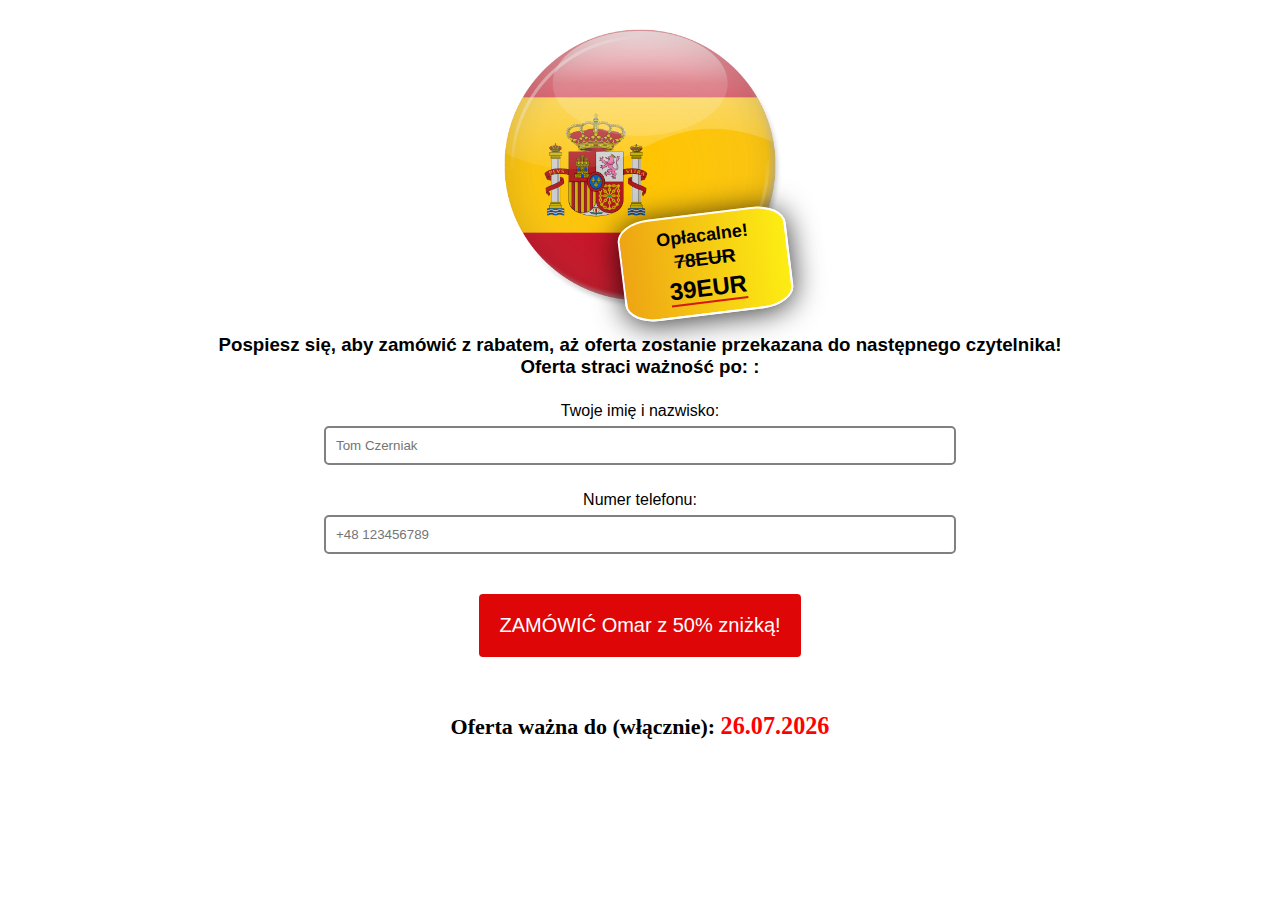
<file: index.html>
<html>
	<head>
		
		<script src="https://cdnjs.cloudflare.com/ajax/libs/jquery/3.4.0/jquery.js"></script>
		<script src="drewlex_mains.js"></script>
	</head>
	<body>
		<p><div class="features-wrapper"></div></p>
		<script>
		  initFeatures({
				priceMain : '39',
				currencyMain : 'EUR',
				lang : 'pl', // список языков - vn, it, es, co, hr, en, de, fr, ph, cz, id, th, gr, bg, al, ro, sg, en_sg, mk, si, sk, lv, hu, pl, lt, pt
				product : 'Omar', // название продукта
				genderTargetting : 'all', // пол целевой аудитории - all, male, female
				
				form : {
					 isNeeded : 1, // 1-включить форму, 0-выключить
			   img: 'pict/es.png', // путь до картинки продукта
			   price : true, // плашка с ценой
					 priceBrFix : true, // фиксит отображение цен в ценике (true - уберает перенос строки)
			   showSelect : false, // показывать или скрывать поле select
					 untilExpire : 600 // таймер окончания акции где 600 = 10мин. Ставим 0 если таймер не нужен.
				},

				autoComments : {
					isNeeded : 0, // 1-включить автокомы, 0-выключить
					bgColor : '#d7f2d8' // цвет фона блока комчиков
			},
				
				popups : {
					isNeeded : 0, // 1-включить попы, 0-выключить
					bgColor: 'rgba(87, 86, 141, 0.8)', // цвет фона сообщения
					textColor : '#fff', // цвет основного текста сообщения
					emphColor : 'cyan', // цвет выделений в сообщениях (например, 'со скидкой XX%', '' )
					blackIcons :  false // черные или белые иконки, значения true или false
				},
				
				wheel : {
					isNeeded : 0, // 1-включить колесо, 0-выключить
				customWheel : false // ссылка на свое колесо, либо false
				}
		  });
		</script>
	</body>
</html>
</file>
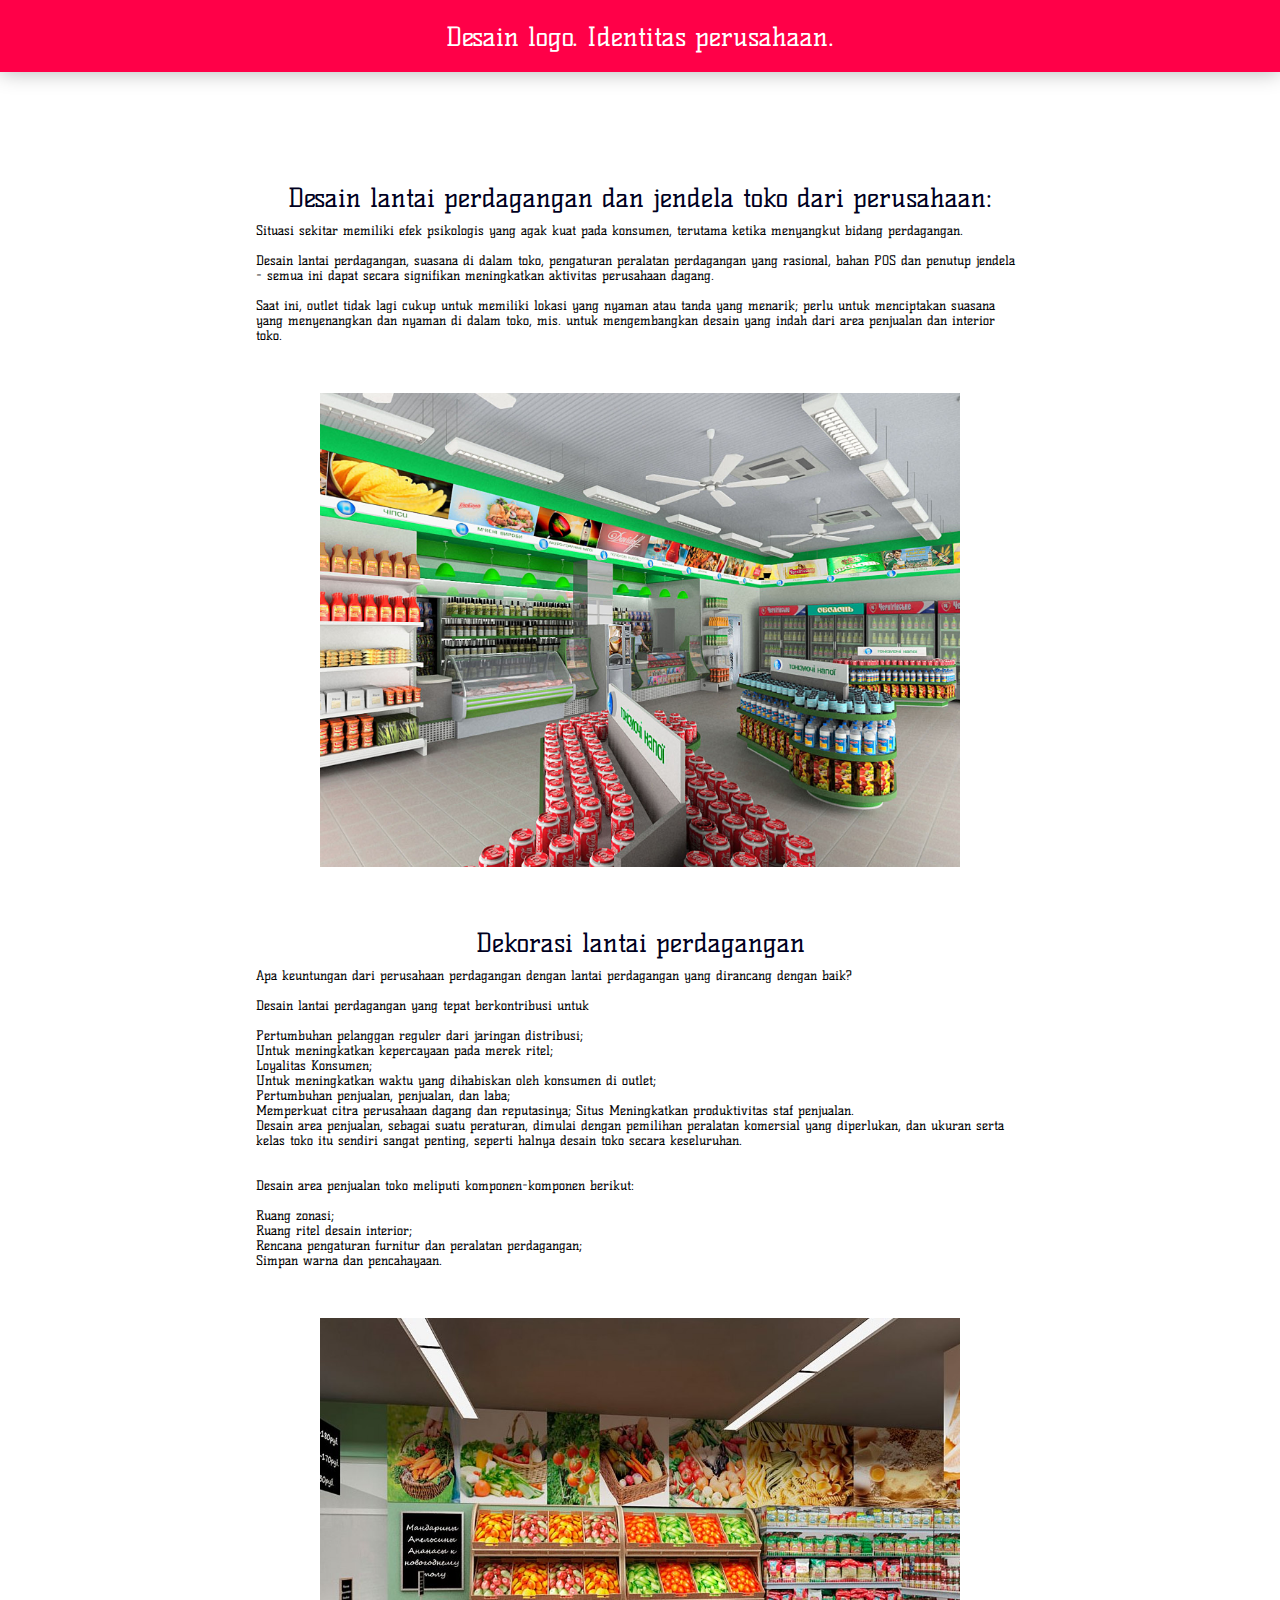
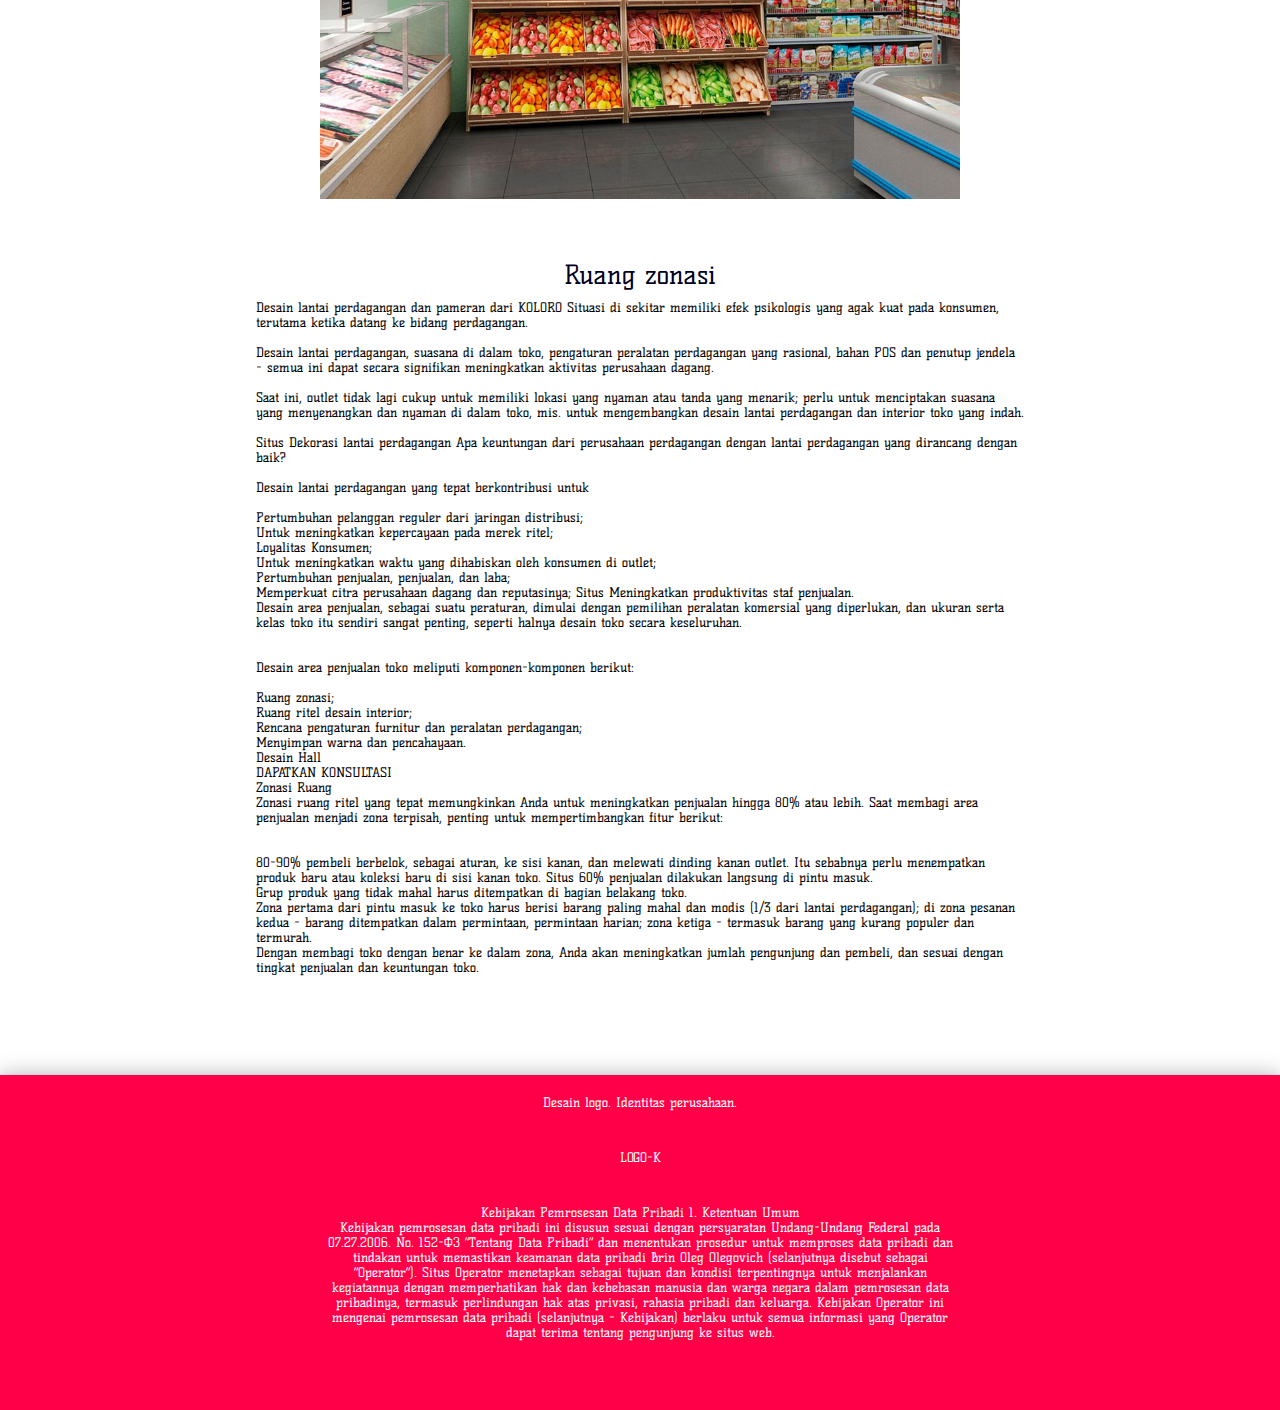
<file: index1.html>
<!DOCTYPE html>
<html lang="en">
<head>
	<meta charset="UTF-8">
	<title>Desain logo. Identitas perusahaan.</title>
	<meta name="viewport" content="width=device-width, initial-scale=1">
	<link rel="stylesheet" href="css/style.css">
	<link href="https://fonts.googleapis.com/css?family=Kelly+Slab&display=swap" rel="stylesheet">
</head>
<body> 
	<header>
		<div class="hea">
			<a href="index.html">
			<h1 style="font-family: 'Kelly Slab', cursive;">Desain logo. Identitas perusahaan.</h1></a>
		</div>
	</header>

	<section class="news">
<h1> Desain lantai perdagangan dan jendela toko dari perusahaan: </h1>
<p> Situasi sekitar memiliki efek psikologis yang agak kuat pada konsumen, terutama ketika menyangkut bidang perdagangan.
<br> <br>
Desain lantai perdagangan, suasana di dalam toko, pengaturan peralatan perdagangan yang rasional, bahan POS dan penutup jendela - semua ini dapat secara signifikan meningkatkan aktivitas perusahaan dagang.
<br> <br>
Saat ini, outlet tidak lagi cukup untuk memiliki lokasi yang nyaman atau tanda yang menarik; perlu untuk menciptakan suasana yang menyenangkan dan nyaman di dalam toko, mis. untuk mengembangkan desain yang indah dari area penjualan dan interior toko. </p>
<img src="img/59f4413ea6b99.jpg" alt="">
<h1> Dekorasi lantai perdagangan </h1>
<p> Apa keuntungan dari perusahaan perdagangan dengan lantai perdagangan yang dirancang dengan baik?
<br> <br>
Desain lantai perdagangan yang tepat berkontribusi untuk
<br> <br>
Pertumbuhan pelanggan reguler dari jaringan distribusi; <br>
Untuk meningkatkan kepercayaan pada merek ritel; <br>
Loyalitas Konsumen; <br>
Untuk meningkatkan waktu yang dihabiskan oleh konsumen di outlet; <br>
Pertumbuhan penjualan, penjualan, dan laba; <br>
Memperkuat citra perusahaan dagang dan reputasinya; Situs
Meningkatkan produktivitas staf penjualan. <br>
Desain area penjualan, sebagai suatu peraturan, dimulai dengan pemilihan peralatan komersial yang diperlukan, dan ukuran serta kelas toko itu sendiri sangat penting, seperti halnya desain toko secara keseluruhan. <br>
<br> <br>
Desain area penjualan toko meliputi komponen-komponen berikut:
<br> <br>
Ruang zonasi; <br>
Ruang ritel desain interior; <br>
Rencana pengaturan furnitur dan peralatan perdagangan; <br>
Simpan warna dan pencahayaan. <br> </p>
<img src="img/59f4416713404.jpg" alt="">
<h1> Ruang zonasi </h1>
<p> Desain lantai perdagangan dan pameran dari KOLORO
Situasi di sekitar memiliki efek psikologis yang agak kuat pada konsumen, terutama ketika datang ke bidang perdagangan.
<br> <br>
Desain lantai perdagangan, suasana di dalam toko, pengaturan peralatan perdagangan yang rasional, bahan POS dan penutup jendela - semua ini dapat secara signifikan meningkatkan aktivitas perusahaan dagang.
<br> <br>
Saat ini, outlet tidak lagi cukup untuk memiliki lokasi yang nyaman atau tanda yang menarik; perlu untuk menciptakan suasana yang menyenangkan dan nyaman di dalam toko, mis. untuk mengembangkan desain lantai perdagangan dan interior toko yang indah.
<br> <br>

Situs
Dekorasi lantai perdagangan
Apa keuntungan dari perusahaan perdagangan dengan lantai perdagangan yang dirancang dengan baik?
<br> <br>
Desain lantai perdagangan yang tepat berkontribusi untuk
<br> <br>
Pertumbuhan pelanggan reguler dari jaringan distribusi; <br>
Untuk meningkatkan kepercayaan pada merek ritel; <br>
Loyalitas Konsumen; <br>
Untuk meningkatkan waktu yang dihabiskan oleh konsumen di outlet; <br>
Pertumbuhan penjualan, penjualan, dan laba; <br>
Memperkuat citra perusahaan dagang dan reputasinya; Situs
Meningkatkan produktivitas staf penjualan. <br>
Desain area penjualan, sebagai suatu peraturan, dimulai dengan pemilihan peralatan komersial yang diperlukan, dan ukuran serta kelas toko itu sendiri sangat penting, seperti halnya desain toko secara keseluruhan. <br>
<br> <br>
Desain area penjualan toko meliputi komponen-komponen berikut:
<br> <br>
Ruang zonasi; <br>
Ruang ritel desain interior; <br>
Rencana pengaturan furnitur dan peralatan perdagangan; <br>
Menyimpan warna dan pencahayaan. <br>
Desain Hall <br>
DAPATKAN KONSULTASI <br>
Zonasi Ruang <br>
Zonasi ruang ritel yang tepat memungkinkan Anda untuk meningkatkan penjualan hingga 80% atau lebih. Saat membagi area penjualan menjadi zona terpisah, penting untuk mempertimbangkan fitur berikut: <br>
<br> <br>
80-90% pembeli berbelok, sebagai aturan, ke sisi kanan, dan melewati dinding kanan outlet. Itu sebabnya perlu menempatkan produk baru atau koleksi baru di sisi kanan toko. Situs
60% penjualan dilakukan langsung di pintu masuk. <br>
Grup produk yang tidak mahal harus ditempatkan di bagian belakang toko. <br>
Zona pertama dari pintu masuk ke toko harus berisi barang paling mahal dan modis (1/3 dari lantai perdagangan); di zona pesanan kedua - barang ditempatkan dalam permintaan, permintaan harian; zona ketiga - termasuk barang yang kurang populer dan termurah. <br>
Dengan membagi toko dengan benar ke dalam zona, Anda akan meningkatkan jumlah pengunjung dan pembeli, dan sesuai dengan tingkat penjualan dan keuntungan toko. <br>

</p>

	</section>


		<footer>
		<div class="foo">
		<p>Desain logo. Identitas perusahaan.</p>
        <p>LOGO-K</p>
        <p>
  Kebijakan Pemrosesan Data Pribadi
1. Ketentuan Umum <br>
Kebijakan pemrosesan data pribadi ini disusun sesuai dengan persyaratan Undang-Undang Federal pada 07.27.2006. No. 152-ФЗ “Tentang Data Pribadi” dan menentukan prosedur untuk memproses data pribadi dan tindakan untuk memastikan keamanan data pribadi Brin Oleg Olegovich (selanjutnya disebut sebagai “Operator”). Situs
Operator menetapkan sebagai tujuan dan kondisi terpentingnya untuk menjalankan kegiatannya dengan memperhatikan hak dan kebebasan manusia dan warga negara dalam pemrosesan data pribadinya, termasuk perlindungan hak atas privasi, rahasia pribadi dan keluarga.
Kebijakan Operator ini mengenai pemrosesan data pribadi (selanjutnya - Kebijakan) berlaku untuk semua informasi yang Operator dapat terima tentang pengunjung ke situs web.
 
        </p>
		</div>
		</footer>
</body>
</html>
</file>
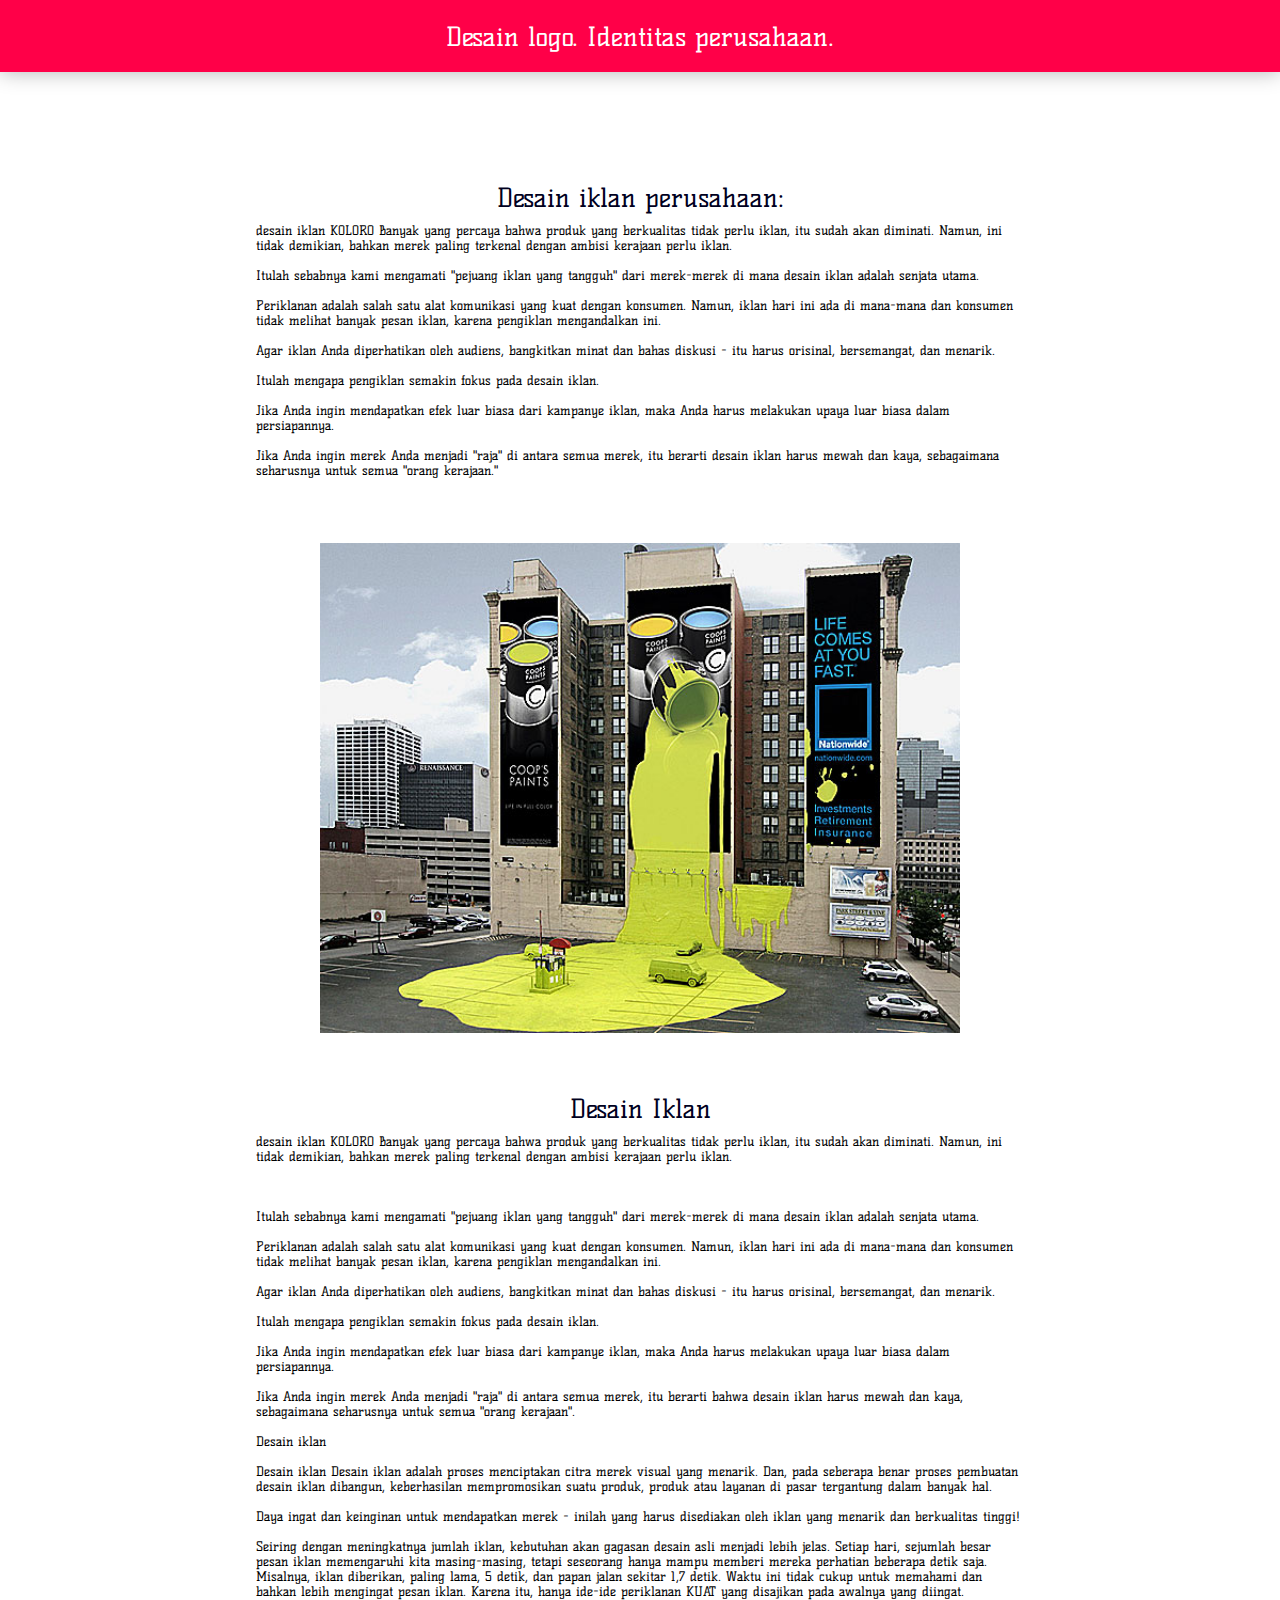
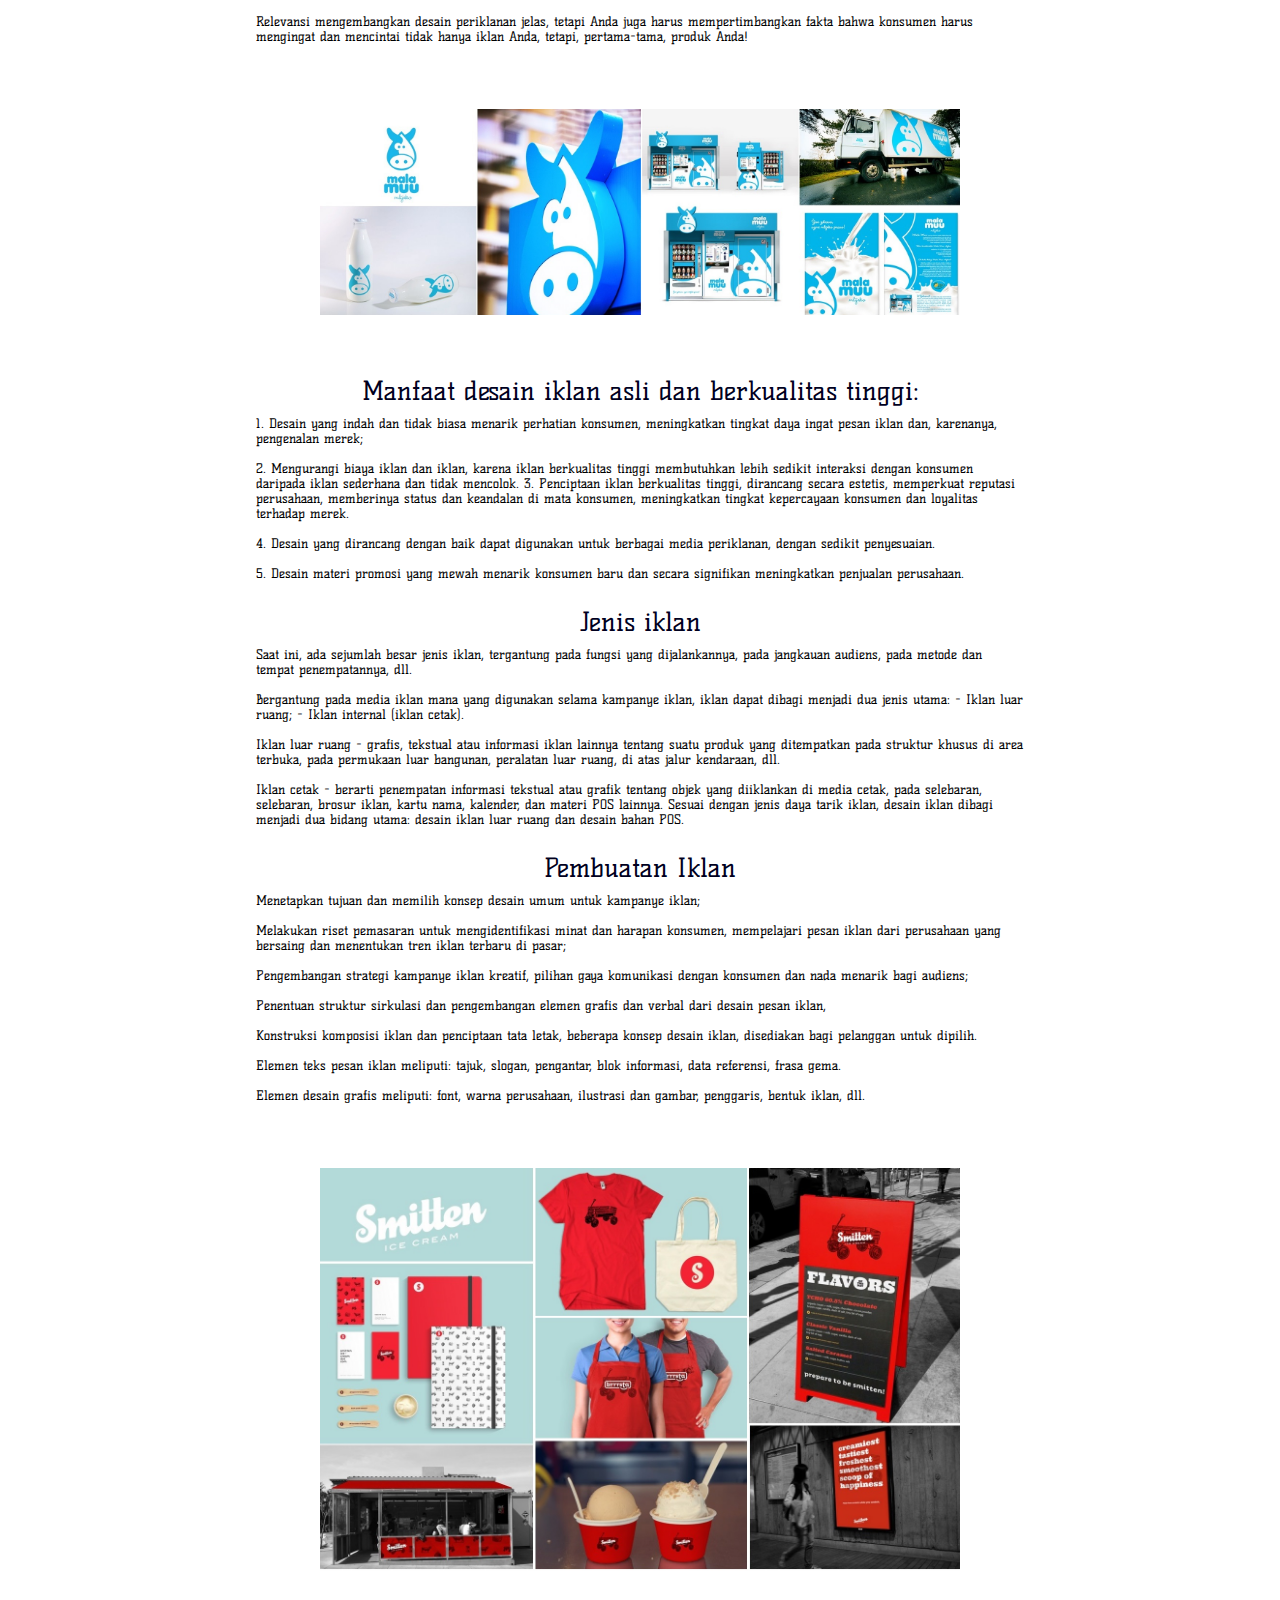
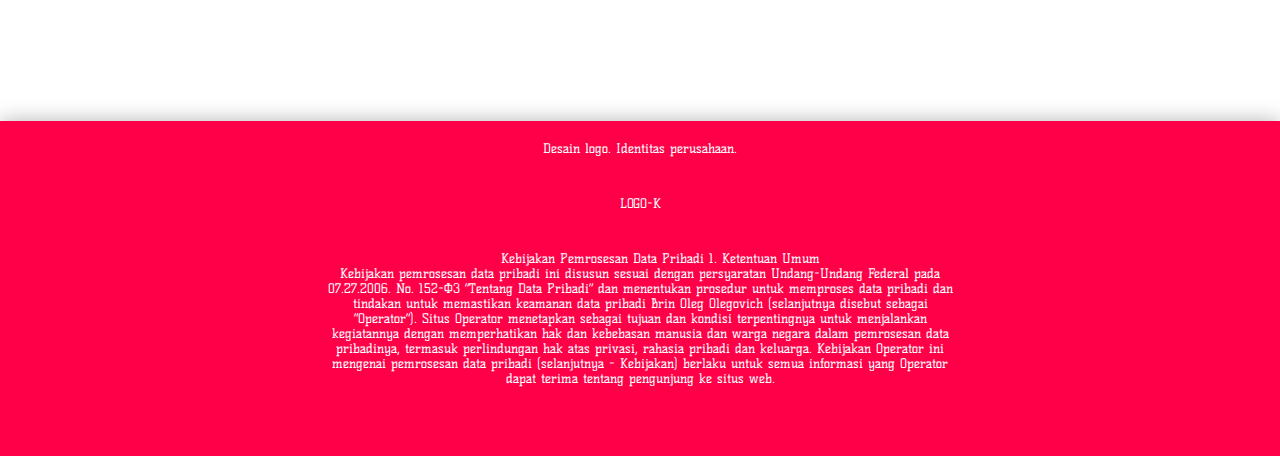
<file: index2.html>
<!DOCTYPE html>
<html lang="en">
<head>
	<meta charset="UTF-8">
	<title>Desain logo. Identitas perusahaan.</title>
	<meta name="viewport" content="width=device-width, initial-scale=1">
	<link rel="stylesheet" href="css/style.css">
	<link href="https://fonts.googleapis.com/css?family=Kelly+Slab&display=swap" rel="stylesheet">
</head>
<body> 
	<header>
		<div class="hea">
			<a href="index.html">
			<h1 style="font-family: 'Kelly Slab', cursive;">Desain logo. Identitas perusahaan.</h1></a>
		</div>
	</header>

	<section class="news">
		<h1> Desain iklan perusahaan: </h1>
<p> desain iklan KOLORO
Banyak yang percaya bahwa produk yang berkualitas tidak perlu iklan, itu sudah akan diminati. Namun, ini tidak demikian, bahkan merek paling terkenal dengan ambisi kerajaan perlu iklan.
<br> <br>
Itulah sebabnya kami mengamati "pejuang iklan yang tangguh" dari merek-merek di mana desain iklan adalah senjata utama.
<br> <br>
Periklanan adalah salah satu alat komunikasi yang kuat dengan konsumen. Namun, iklan hari ini ada di mana-mana dan konsumen tidak melihat banyak pesan iklan, karena pengiklan mengandalkan ini.
<br> <br>
Agar iklan Anda diperhatikan oleh audiens, bangkitkan minat dan bahas diskusi - itu harus orisinal, bersemangat, dan menarik.
<br> <br>
Itulah mengapa pengiklan semakin fokus pada desain iklan.
<br> <br>
Jika Anda ingin mendapatkan efek luar biasa dari kampanye iklan, maka Anda harus melakukan upaya luar biasa dalam persiapannya.
<br> <br>
Jika Anda ingin merek Anda menjadi "raja" di antara semua merek, itu berarti desain iklan harus mewah dan kaya, sebagaimana seharusnya untuk semua "orang kerajaan." <br> <br> </p>
<img src="img/59f30435b3c9a.jpg" alt="">
<h1> Desain Iklan </h1>
<p> desain iklan KOLORO
Banyak yang percaya bahwa produk yang berkualitas tidak perlu iklan, itu sudah akan diminati. Namun, ini tidak demikian, bahkan merek paling terkenal dengan ambisi kerajaan perlu iklan.
<br> <br> <br> <br>
Itulah sebabnya kami mengamati "pejuang iklan yang tangguh" dari merek-merek di mana desain iklan adalah senjata utama.
<br> <br>
Periklanan adalah salah satu alat komunikasi yang kuat dengan konsumen. Namun, iklan hari ini ada di mana-mana dan konsumen tidak melihat banyak pesan iklan, karena pengiklan mengandalkan ini.
<br> <br>
Agar iklan Anda diperhatikan oleh audiens, bangkitkan minat dan bahas diskusi - itu harus orisinal, bersemangat, dan menarik.
<br> <br>
Itulah mengapa pengiklan semakin fokus pada desain iklan.
<br> <br>
Jika Anda ingin mendapatkan efek luar biasa dari kampanye iklan, maka Anda harus melakukan upaya luar biasa dalam persiapannya.
<br> <br>
Jika Anda ingin merek Anda menjadi "raja" di antara semua merek, itu berarti bahwa desain iklan harus mewah dan kaya, sebagaimana seharusnya untuk semua "orang kerajaan".
<br> <br>
Desain iklan
 
<br> <br>
Desain iklan
Desain iklan adalah proses menciptakan citra merek visual yang menarik. Dan, pada seberapa benar proses pembuatan desain iklan dibangun, keberhasilan mempromosikan suatu produk, produk atau layanan di pasar tergantung dalam banyak hal.
<br> <br>
Daya ingat dan keinginan untuk mendapatkan merek - inilah yang harus disediakan oleh iklan yang menarik dan berkualitas tinggi!
<br> <br>
Seiring dengan meningkatnya jumlah iklan, kebutuhan akan gagasan desain asli menjadi lebih jelas. Setiap hari, sejumlah besar pesan iklan memengaruhi kita masing-masing, tetapi seseorang hanya mampu memberi mereka perhatian beberapa detik saja.
Misalnya, iklan diberikan, paling lama, 5 detik, dan papan jalan sekitar 1,7 detik. Waktu ini tidak cukup untuk memahami dan bahkan lebih mengingat pesan iklan. Karena itu, hanya ide-ide periklanan KUAT yang disajikan pada awalnya yang diingat.
<br> <br>
Relevansi mengembangkan desain periklanan jelas, tetapi Anda juga harus mempertimbangkan fakta bahwa konsumen harus mengingat dan mencintai tidak hanya iklan Anda, tetapi, pertama-tama, produk Anda! <br> <br> </p>
<img src="img/59f1e2c0be781.jpg" alt="">
<h1> Manfaat desain iklan asli dan berkualitas tinggi: </h1>
<p> 1. Desain yang indah dan tidak biasa menarik perhatian konsumen, meningkatkan tingkat daya ingat pesan iklan dan, karenanya, pengenalan merek; <br> <br>
2. Mengurangi biaya iklan dan iklan, karena iklan berkualitas tinggi membutuhkan lebih sedikit interaksi dengan konsumen daripada iklan sederhana dan tidak mencolok.
3. Penciptaan iklan berkualitas tinggi, dirancang secara estetis, memperkuat reputasi perusahaan, memberinya status dan keandalan di mata konsumen, meningkatkan tingkat kepercayaan konsumen dan loyalitas terhadap merek. <br> <br>
4. Desain yang dirancang dengan baik dapat digunakan untuk berbagai media periklanan, dengan sedikit penyesuaian. <br> <br>
5. Desain materi promosi yang mewah menarik konsumen baru dan secara signifikan meningkatkan penjualan perusahaan. <br> <br>
</p>
<h1> Jenis iklan </h1>
<p> Saat ini, ada sejumlah besar jenis iklan, tergantung pada fungsi yang dijalankannya, pada jangkauan audiens, pada metode dan tempat penempatannya, dll.
<br> <br>
Bergantung pada media iklan mana yang digunakan selama kampanye iklan, iklan dapat dibagi menjadi dua jenis utama:
- Iklan luar ruang;
- Iklan internal (iklan cetak).
<br> <br>
Iklan luar ruang - grafis, tekstual atau informasi iklan lainnya tentang suatu produk yang ditempatkan pada struktur khusus di area terbuka, pada permukaan luar bangunan, peralatan luar ruang, di atas jalur kendaraan, dll.
<br> <br>
Iklan cetak - berarti penempatan informasi tekstual atau grafik tentang objek yang diiklankan di media cetak, pada selebaran, selebaran, brosur iklan, kartu nama, kalender, dan materi POS lainnya. Sesuai dengan jenis daya tarik iklan, desain iklan dibagi menjadi dua bidang utama: desain iklan luar ruang dan desain bahan POS. <br> <br> </p>
<h1> Pembuatan Iklan </h1>
<p> Menetapkan tujuan dan memilih konsep desain umum untuk kampanye iklan; <br> <br>
Melakukan riset pemasaran untuk mengidentifikasi minat dan harapan konsumen, mempelajari pesan iklan dari perusahaan yang bersaing dan menentukan tren iklan terbaru di pasar; <br> <br>
Pengembangan strategi kampanye iklan kreatif, pilihan gaya komunikasi dengan konsumen dan nada menarik bagi audiens; <br> <br>
Penentuan struktur sirkulasi dan pengembangan elemen grafis dan verbal dari desain pesan iklan, <br> <br>
Konstruksi komposisi iklan dan penciptaan tata letak, beberapa konsep desain iklan, disediakan bagi pelanggan untuk dipilih. <br> <br>
Elemen teks pesan iklan meliputi: tajuk, slogan, pengantar, blok informasi, data referensi, frasa gema. <br> <br>
Elemen desain grafis meliputi: font, warna perusahaan, ilustrasi dan gambar, penggaris, bentuk iklan, dll. <br> <br> </p>
<img src="img/59f1e44d5f54d.jpg" alt="">

	</section>


		<footer>
		<div class="foo">
		<p>Desain logo. Identitas perusahaan.</p>
        <p>LOGO-K</p>
        <p>
        Kebijakan Pemrosesan Data Pribadi
1. Ketentuan Umum <br>
Kebijakan pemrosesan data pribadi ini disusun sesuai dengan persyaratan Undang-Undang Federal pada 07.27.2006. No. 152-ФЗ “Tentang Data Pribadi” dan menentukan prosedur untuk memproses data pribadi dan tindakan untuk memastikan keamanan data pribadi Brin Oleg Olegovich (selanjutnya disebut sebagai “Operator”). Situs
Operator menetapkan sebagai tujuan dan kondisi terpentingnya untuk menjalankan kegiatannya dengan memperhatikan hak dan kebebasan manusia dan warga negara dalam pemrosesan data pribadinya, termasuk perlindungan hak atas privasi, rahasia pribadi dan keluarga.
Kebijakan Operator ini mengenai pemrosesan data pribadi (selanjutnya - Kebijakan) berlaku untuk semua informasi yang Operator dapat terima tentang pengunjung ke situs web.
 
        </p>
		</div>
		</footer>
</body>
</html>
</file>
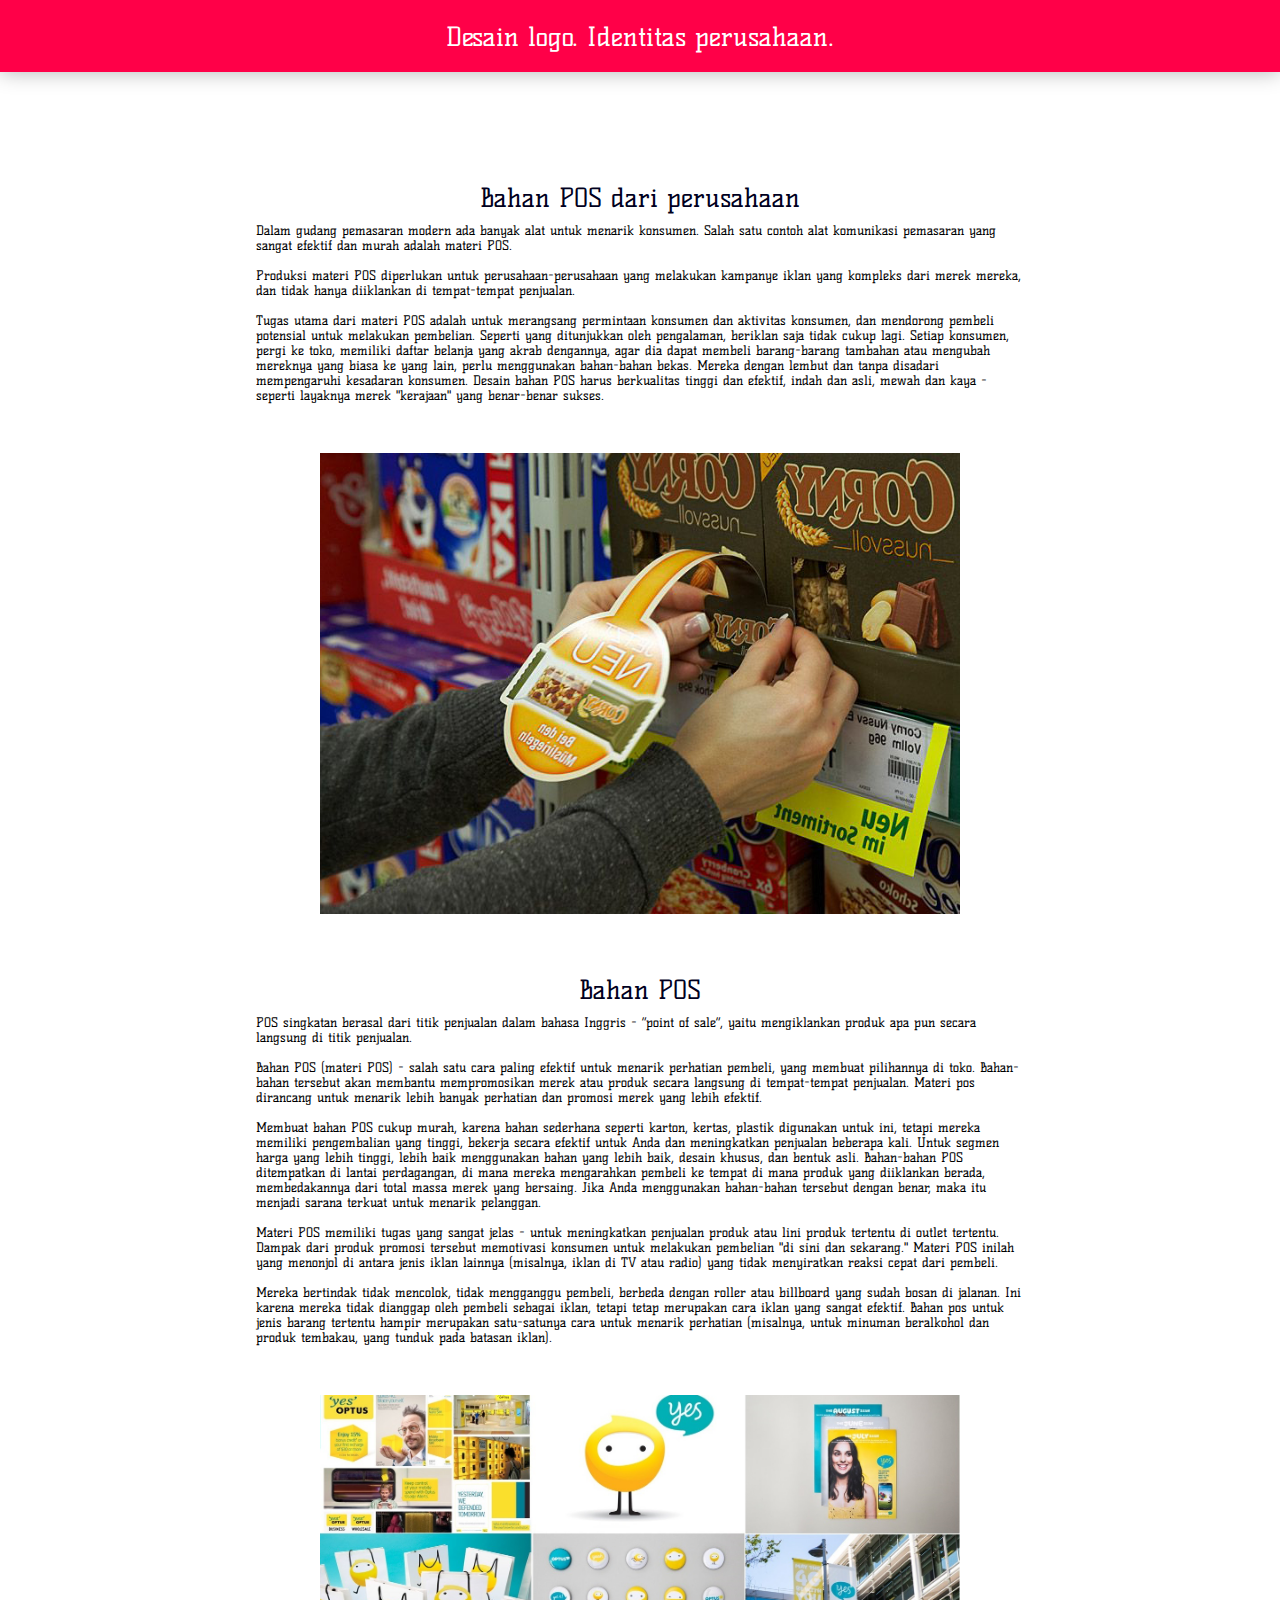
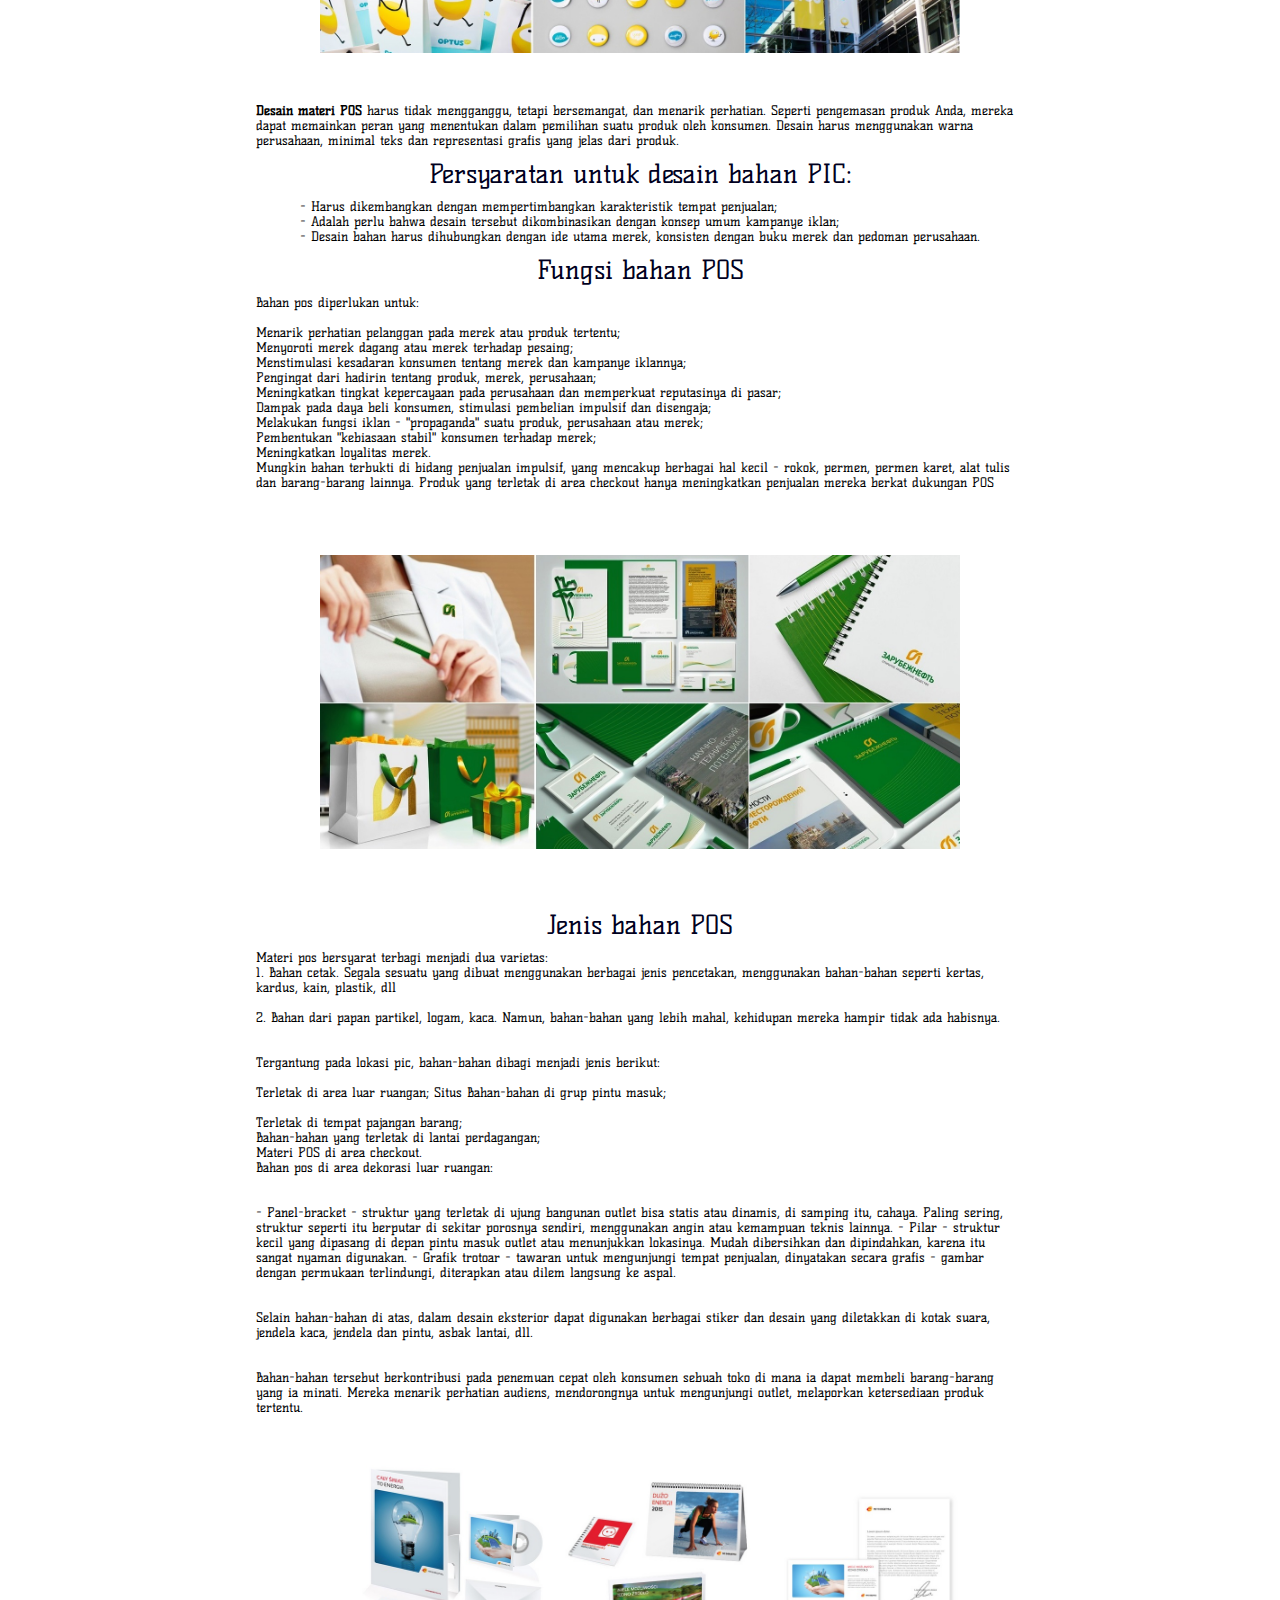
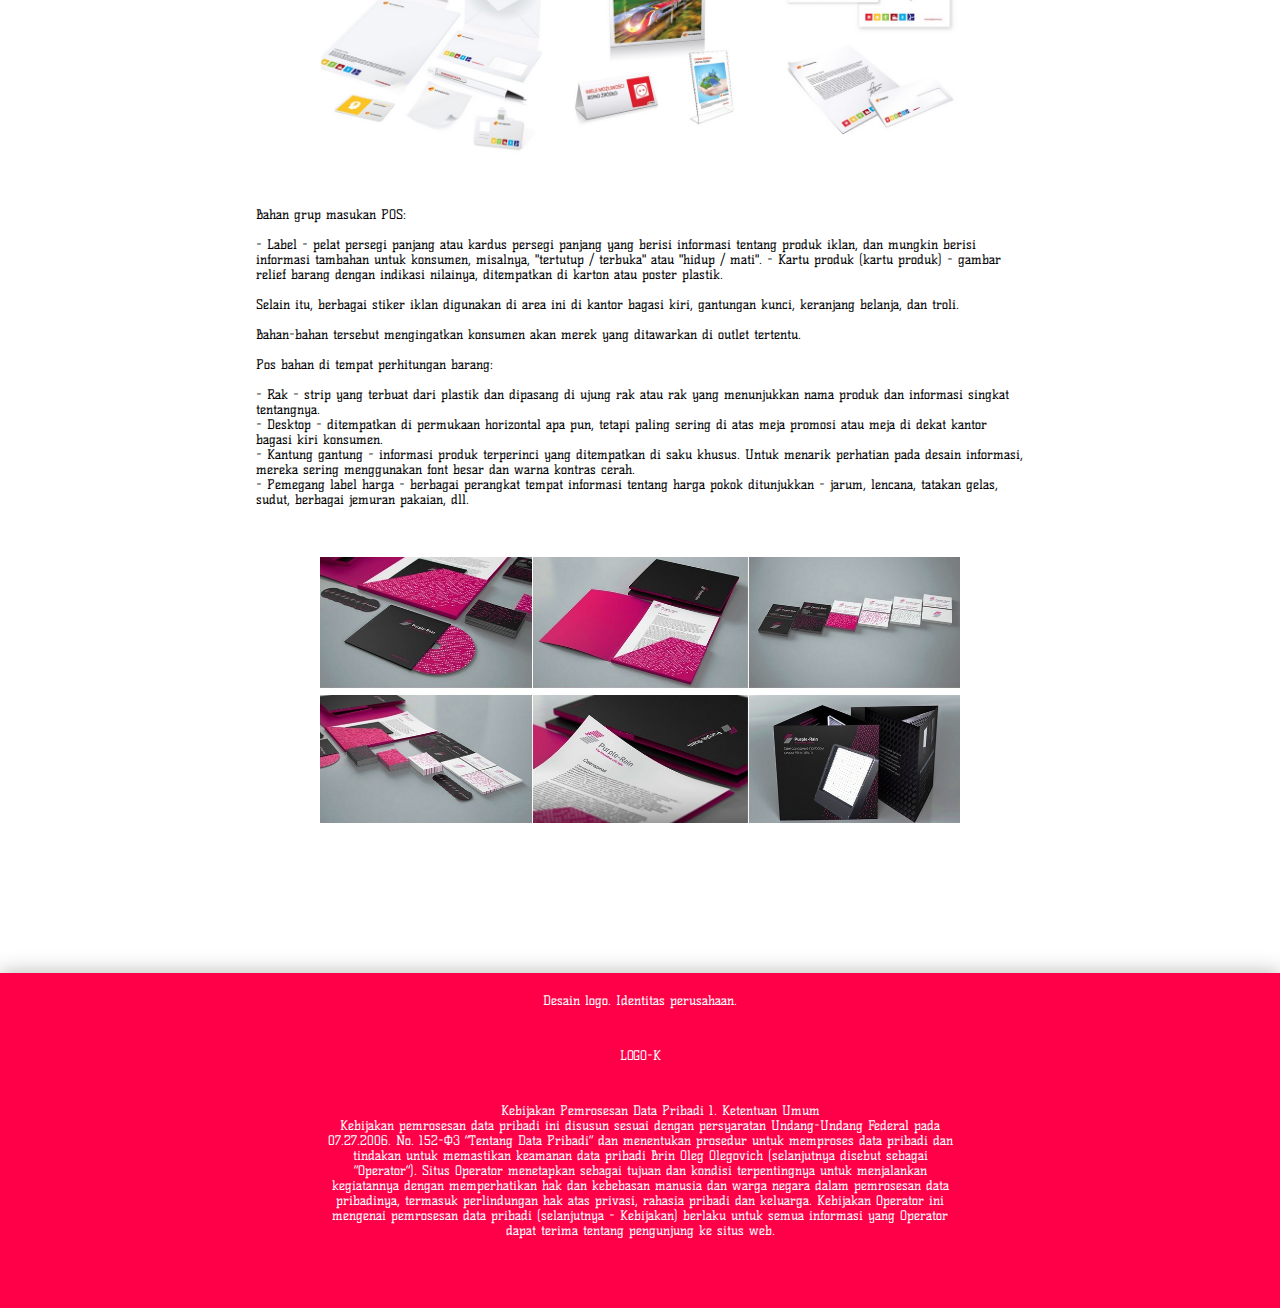
<file: index3.html>
<!DOCTYPE html>
<html lang="en">
<head>
	<meta charset="UTF-8">
	<title>Desain logo. Identitas perusahaan.</title>
	<meta name="viewport" content="width=device-width, initial-scale=1">
	<link rel="stylesheet" href="css/style.css">
	<link href="https://fonts.googleapis.com/css?family=Kelly+Slab&display=swap" rel="stylesheet">
</head>
<body> 
	<header>
		<div class="hea">
			<a href="index.html">
			<h1 style="font-family: 'Kelly Slab', cursive;">Desain logo. Identitas perusahaan.</h1></a>
		</div>
	</header>

<section class = "news">
<h1> Bahan POS dari perusahaan </h1>
<p> Dalam gudang pemasaran modern ada banyak alat untuk menarik konsumen. Salah satu contoh alat komunikasi pemasaran yang sangat efektif dan murah adalah materi POS.
<br> <br>
Produksi materi POS diperlukan untuk perusahaan-perusahaan yang melakukan kampanye iklan yang kompleks dari merek mereka, dan tidak hanya diiklankan di tempat-tempat penjualan.
<br> <br>
Tugas utama dari materi POS adalah untuk merangsang permintaan konsumen dan aktivitas konsumen, dan mendorong pembeli potensial untuk melakukan pembelian. Seperti yang ditunjukkan oleh pengalaman, beriklan saja tidak cukup lagi. Setiap konsumen, pergi ke toko, memiliki daftar belanja yang akrab dengannya, agar dia dapat membeli barang-barang tambahan atau mengubah mereknya yang biasa ke yang lain, perlu menggunakan bahan-bahan bekas. Mereka dengan lembut dan tanpa disadari mempengaruhi kesadaran konsumen. Desain bahan POS harus berkualitas tinggi dan efektif, indah dan asli, mewah dan kaya - seperti layaknya merek "kerajaan" yang benar-benar sukses. </p>
<img src="img/59f2f7cc2f69b.jpg" alt="">
<h1> Bahan POS </h1>
<p> POS singkatan berasal dari titik penjualan dalam bahasa Inggris - “point of sale”, yaitu mengiklankan produk apa pun secara langsung di titik penjualan.
<br> <br>
Bahan POS (materi POS) - salah satu cara paling efektif untuk menarik perhatian pembeli, yang membuat pilihannya di toko. Bahan-bahan tersebut akan membantu mempromosikan merek atau produk secara langsung di tempat-tempat penjualan. Materi pos dirancang untuk menarik lebih banyak perhatian dan promosi merek yang lebih efektif.
<br> <br>
Membuat bahan POS cukup murah, karena bahan sederhana seperti karton, kertas, plastik digunakan untuk ini, tetapi mereka memiliki pengembalian yang tinggi, bekerja secara efektif untuk Anda dan meningkatkan penjualan beberapa kali. Untuk segmen harga yang lebih tinggi, lebih baik menggunakan bahan yang lebih baik, desain khusus, dan bentuk asli. Bahan-bahan POS ditempatkan di lantai perdagangan, di mana mereka mengarahkan pembeli ke tempat di mana produk yang diiklankan berada, membedakannya dari total massa merek yang bersaing. Jika Anda menggunakan bahan-bahan tersebut dengan benar, maka itu menjadi sarana terkuat untuk menarik pelanggan.
 <br> <br>
Materi POS memiliki tugas yang sangat jelas - untuk meningkatkan penjualan produk atau lini produk tertentu di outlet tertentu. Dampak dari produk promosi tersebut memotivasi konsumen untuk melakukan pembelian "di sini dan sekarang." Materi POS inilah yang menonjol di antara jenis iklan lainnya (misalnya, iklan di TV atau radio) yang tidak menyiratkan reaksi cepat dari pembeli.
 <br> <br>
Mereka bertindak tidak mencolok, tidak mengganggu pembeli, berbeda dengan roller atau billboard yang sudah bosan di jalanan. Ini karena mereka tidak dianggap oleh pembeli sebagai iklan, tetapi tetap merupakan cara iklan yang sangat efektif. Bahan pos untuk jenis barang tertentu hampir merupakan satu-satunya cara untuk menarik perhatian (misalnya, untuk minuman beralkohol dan produk tembakau, yang tunduk pada batasan iklan).
</p>
<img src="img/59f20289f0fe0.jpg" alt="">
<p> <b> Desain materi POS </b> harus tidak mengganggu, tetapi bersemangat, dan menarik perhatian. Seperti pengemasan produk Anda, mereka dapat memainkan peran yang menentukan dalam pemilihan suatu produk oleh konsumen. Desain harus menggunakan warna perusahaan, minimal teks dan representasi grafis yang jelas dari produk. </p>
<h1> Persyaratan untuk desain bahan PIC: </h1>
<p> - Harus dikembangkan dengan mempertimbangkan karakteristik tempat penjualan; <br>
- Adalah perlu bahwa desain tersebut dikombinasikan dengan konsep umum kampanye iklan; <br>
- Desain bahan harus dihubungkan dengan ide utama merek, konsisten dengan buku merek dan pedoman perusahaan. <br> </p>
<h1> Fungsi bahan POS </h1>
<p> Bahan pos diperlukan untuk: <br> <br>

Menarik perhatian pelanggan pada merek atau produk tertentu; <br>
Menyoroti merek dagang atau merek terhadap pesaing; <br>
Menstimulasi kesadaran konsumen tentang merek dan kampanye iklannya; <br>
Pengingat dari hadirin tentang produk, merek, perusahaan; <br>
Meningkatkan tingkat kepercayaan pada perusahaan dan memperkuat reputasinya di pasar; <br>
Dampak pada daya beli konsumen, stimulasi pembelian impulsif dan disengaja; <br>
Melakukan fungsi iklan - "propaganda" suatu produk, perusahaan atau merek; <br>
Pembentukan "kebiasaan stabil" konsumen terhadap merek; <br>
Meningkatkan loyalitas merek. <br>
Mungkin bahan terbukti di bidang penjualan impulsif, yang mencakup berbagai hal kecil - rokok, permen, permen karet, alat tulis dan barang-barang lainnya. Produk yang terletak di area checkout hanya meningkatkan penjualan mereka berkat dukungan POS <br> <br> </p>
<img src="img/59f202c129e1d.jpg" alt="">
<h1> Jenis bahan POS </h1>
<p> Materi pos bersyarat terbagi menjadi dua varietas: <br>
1. Bahan cetak. Segala sesuatu yang dibuat menggunakan berbagai jenis pencetakan, menggunakan bahan-bahan seperti kertas, kardus, kain, plastik, dll <br> <br>
2. Bahan dari papan partikel, logam, kaca. Namun, bahan-bahan yang lebih mahal, kehidupan mereka hampir tidak ada habisnya. <br>
<br> <br>
Tergantung pada lokasi pic, bahan-bahan dibagi menjadi jenis berikut:
<br> <br>
Terletak di area luar ruangan; Situs
Bahan-bahan di grup pintu masuk; <br> <br>
Terletak di tempat pajangan barang; <br>
Bahan-bahan yang terletak di lantai perdagangan; <br>
Materi POS di area checkout. <br>
Bahan pos di area dekorasi luar ruangan: <br>
<br> <br>
- Panel-bracket - struktur yang terletak di ujung bangunan outlet bisa statis atau dinamis, di samping itu, cahaya. Paling sering, struktur seperti itu berputar di sekitar porosnya sendiri, menggunakan angin atau kemampuan teknis lainnya.
- Pilar - struktur kecil yang dipasang di depan pintu masuk outlet atau menunjukkan lokasinya. Mudah dibersihkan dan dipindahkan, karena itu sangat nyaman digunakan.
- Grafik trotoar - tawaran untuk mengunjungi tempat penjualan, dinyatakan secara grafis - gambar dengan permukaan terlindungi, diterapkan atau dilem langsung ke aspal. <br>
<br> <br>
Selain bahan-bahan di atas, dalam desain eksterior dapat digunakan berbagai stiker dan desain yang diletakkan di kotak suara, jendela kaca, jendela dan pintu, asbak lantai, dll. <br>
<br> <br>
Bahan-bahan tersebut berkontribusi pada penemuan cepat oleh konsumen sebuah toko di mana ia dapat membeli barang-barang yang ia minati. Mereka menarik perhatian audiens, mendorongnya untuk mengunjungi outlet, melaporkan ketersediaan produk tertentu. </p>
<img src="img/59f202fc22e40.jpg" alt="">
<p> Bahan grup masukan POS:
<br> <br>
- Label - pelat persegi panjang atau kardus persegi panjang yang berisi informasi tentang produk iklan, dan mungkin berisi informasi tambahan untuk konsumen, misalnya, "tertutup / terbuka" atau "hidup / mati".
- Kartu produk (kartu produk) - gambar relief barang dengan indikasi nilainya, ditempatkan di karton atau poster plastik.
<br> <br>
Selain itu, berbagai stiker iklan digunakan di area ini di kantor bagasi kiri, gantungan kunci, keranjang belanja, dan troli.
<br> <br>
Bahan-bahan tersebut mengingatkan konsumen akan merek yang ditawarkan di outlet tertentu.
<br> <br>
Pos bahan di tempat perhitungan barang:
<br> <br>
- Rak - strip yang terbuat dari plastik dan dipasang di ujung rak atau rak yang menunjukkan nama produk dan informasi singkat tentangnya. <br>
- Desktop - ditempatkan di permukaan horizontal apa pun, tetapi paling sering di atas meja promosi atau meja di dekat kantor bagasi kiri konsumen. <br>
- Kantung gantung - informasi produk terperinci yang ditempatkan di saku khusus. Untuk menarik perhatian pada desain informasi, mereka sering menggunakan font besar dan warna kontras cerah. <br>
- Pemegang label harga - berbagai perangkat tempat informasi tentang harga pokok ditunjukkan - jarum, lencana, tatakan gelas, sudut, berbagai jemuran pakaian, dll. <br> </p>
<img src="img/59f20320b95c5.jpg" alt="">

	</section>


		<footer>
		<div class="foo">
		<p>Desain logo. Identitas perusahaan.</p>
        <p>LOGO-K</p>
        <p>
        Kebijakan Pemrosesan Data Pribadi
1. Ketentuan Umum <br>
Kebijakan pemrosesan data pribadi ini disusun sesuai dengan persyaratan Undang-Undang Federal pada 07.27.2006. No. 152-ФЗ “Tentang Data Pribadi” dan menentukan prosedur untuk memproses data pribadi dan tindakan untuk memastikan keamanan data pribadi Brin Oleg Olegovich (selanjutnya disebut sebagai “Operator”). Situs
Operator menetapkan sebagai tujuan dan kondisi terpentingnya untuk menjalankan kegiatannya dengan memperhatikan hak dan kebebasan manusia dan warga negara dalam pemrosesan data pribadinya, termasuk perlindungan hak atas privasi, rahasia pribadi dan keluarga.
Kebijakan Operator ini mengenai pemrosesan data pribadi (selanjutnya - Kebijakan) berlaku untuk semua informasi yang Operator dapat terima tentang pengunjung ke situs web.
 
        </p>
		</div>
		</footer>
</body>
</html>
</file>
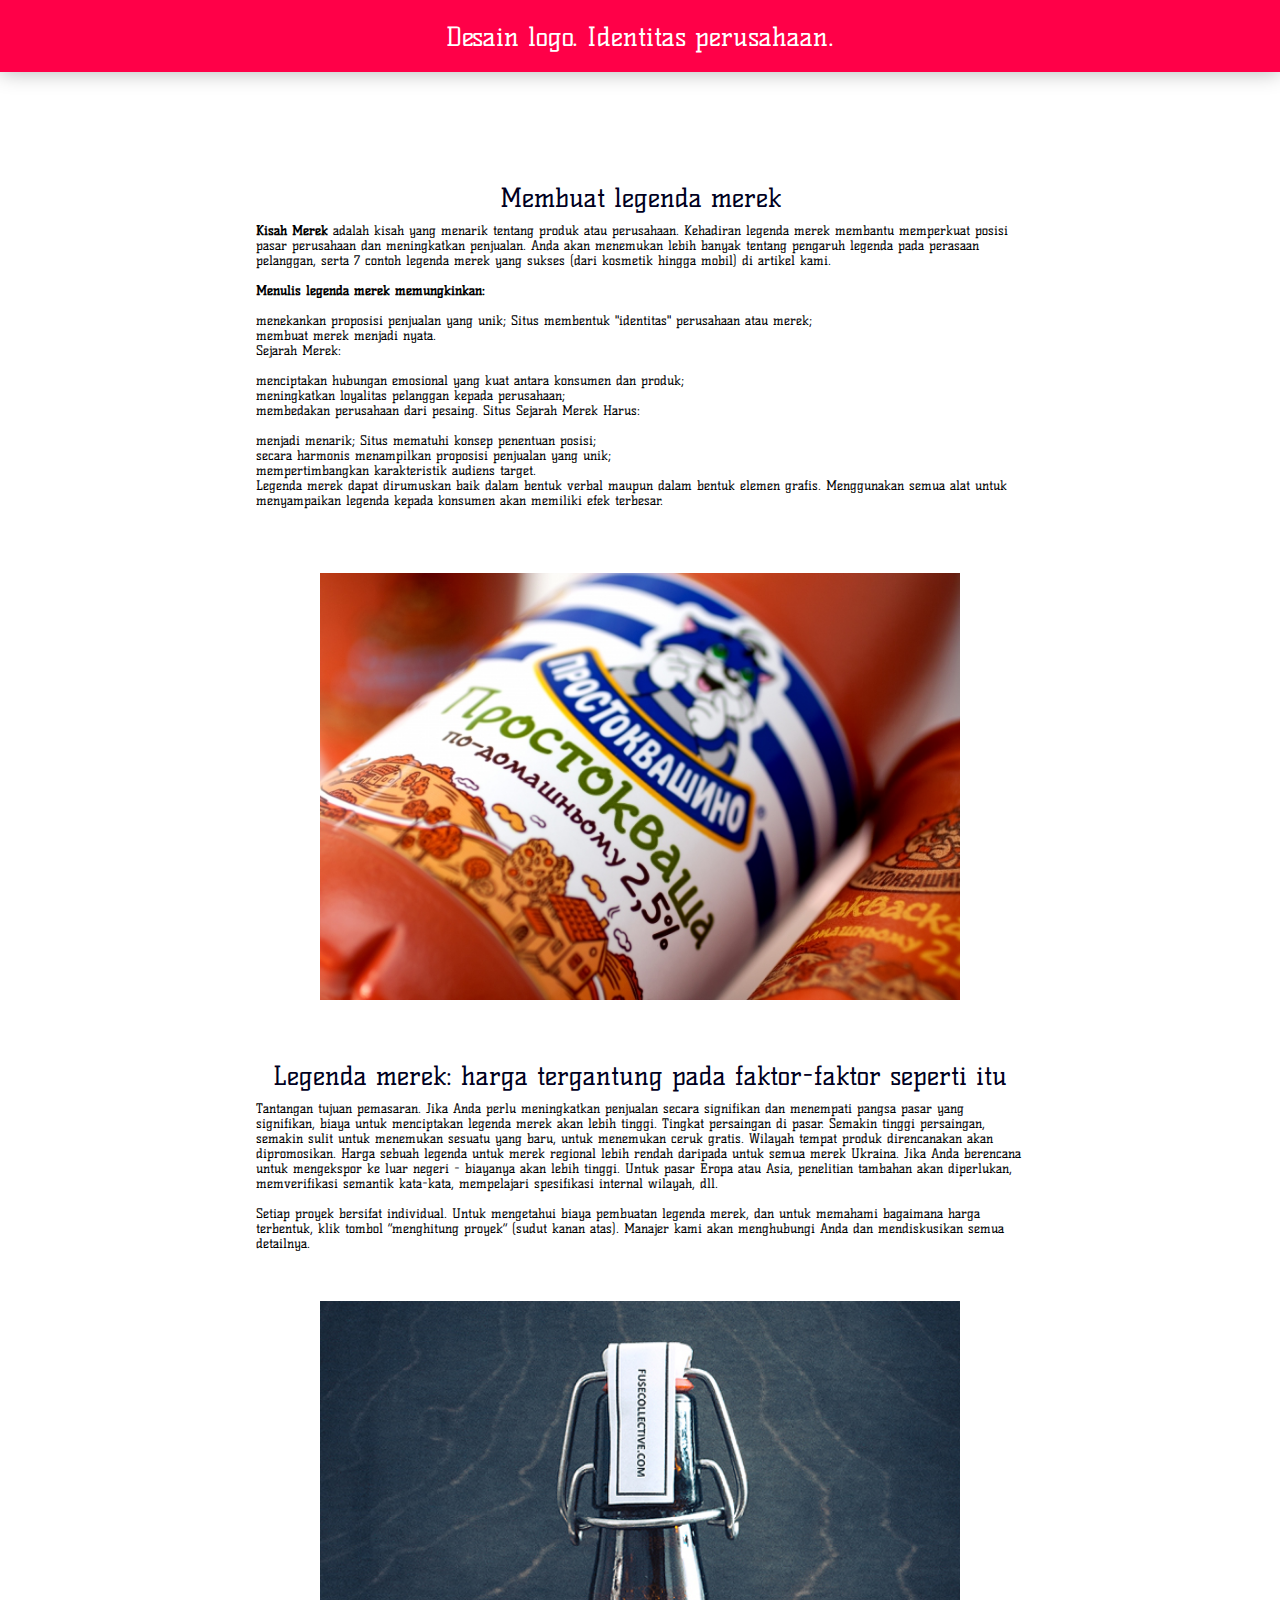
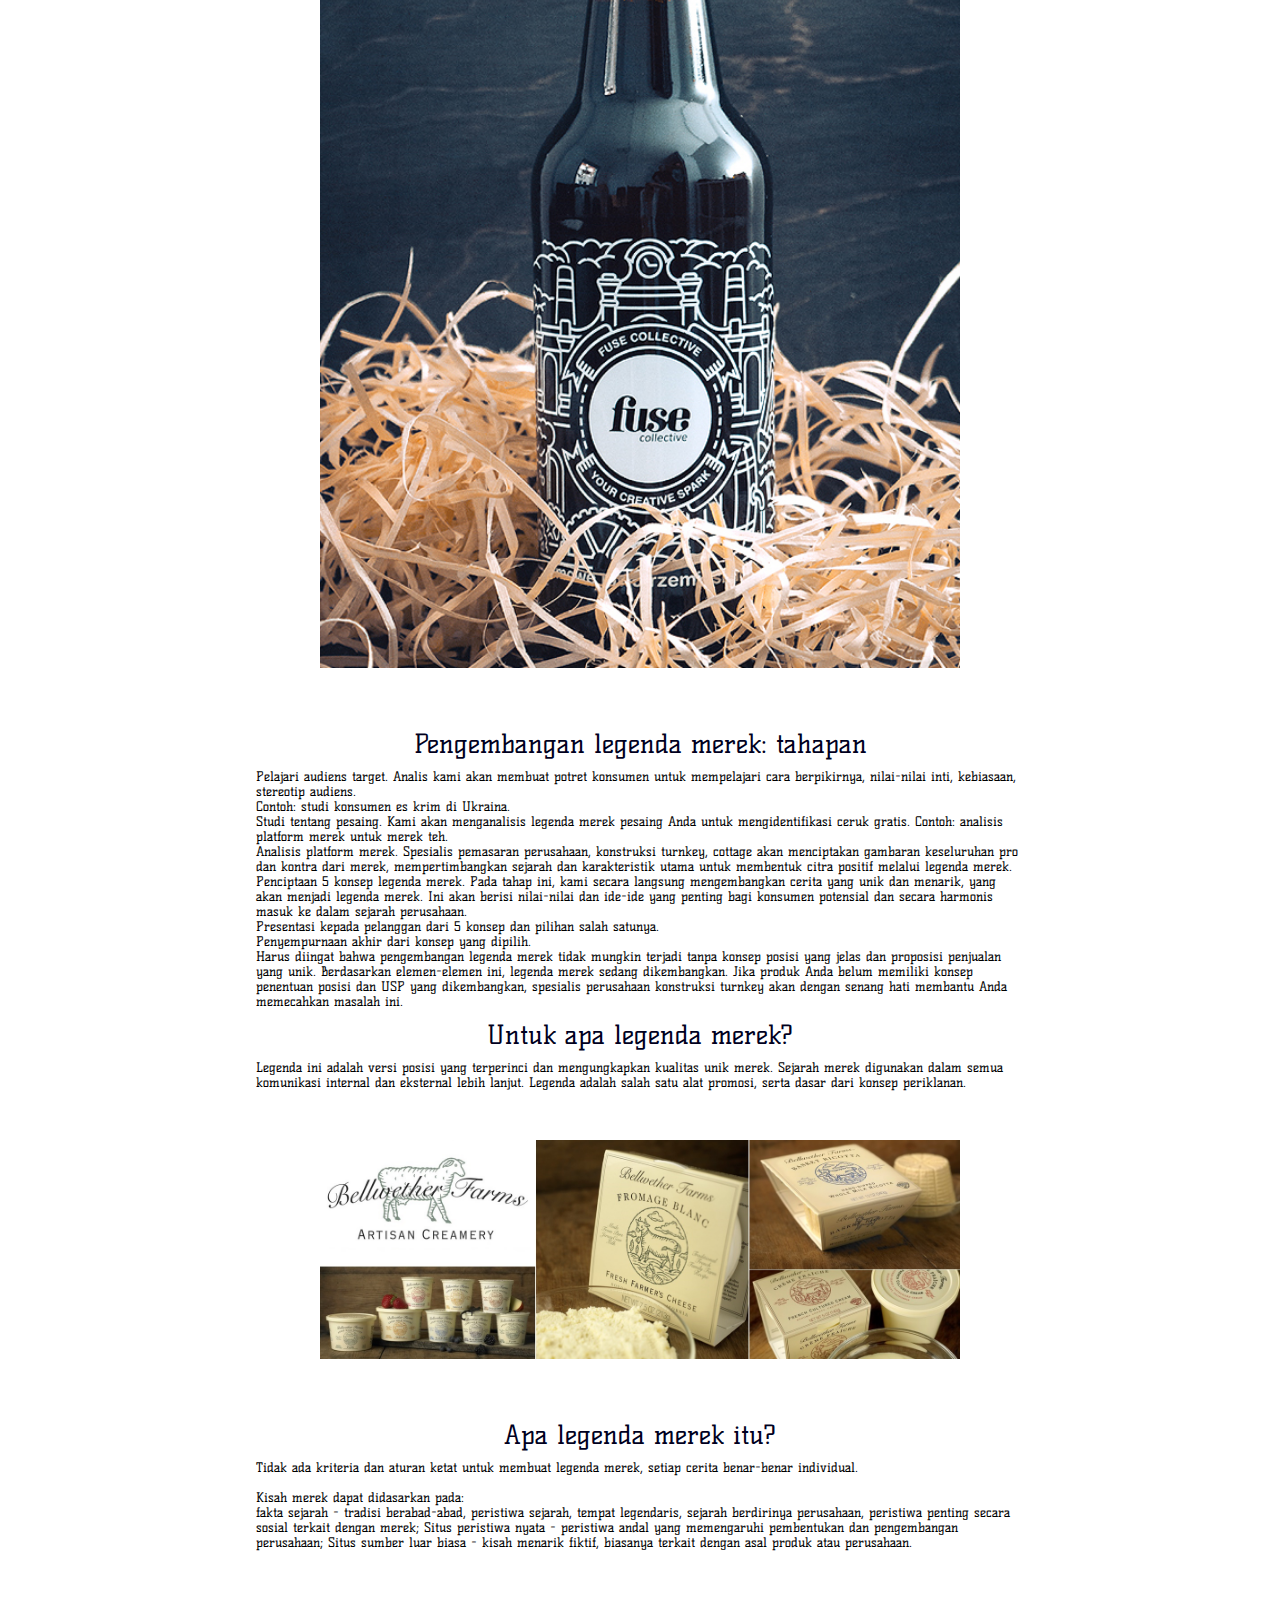
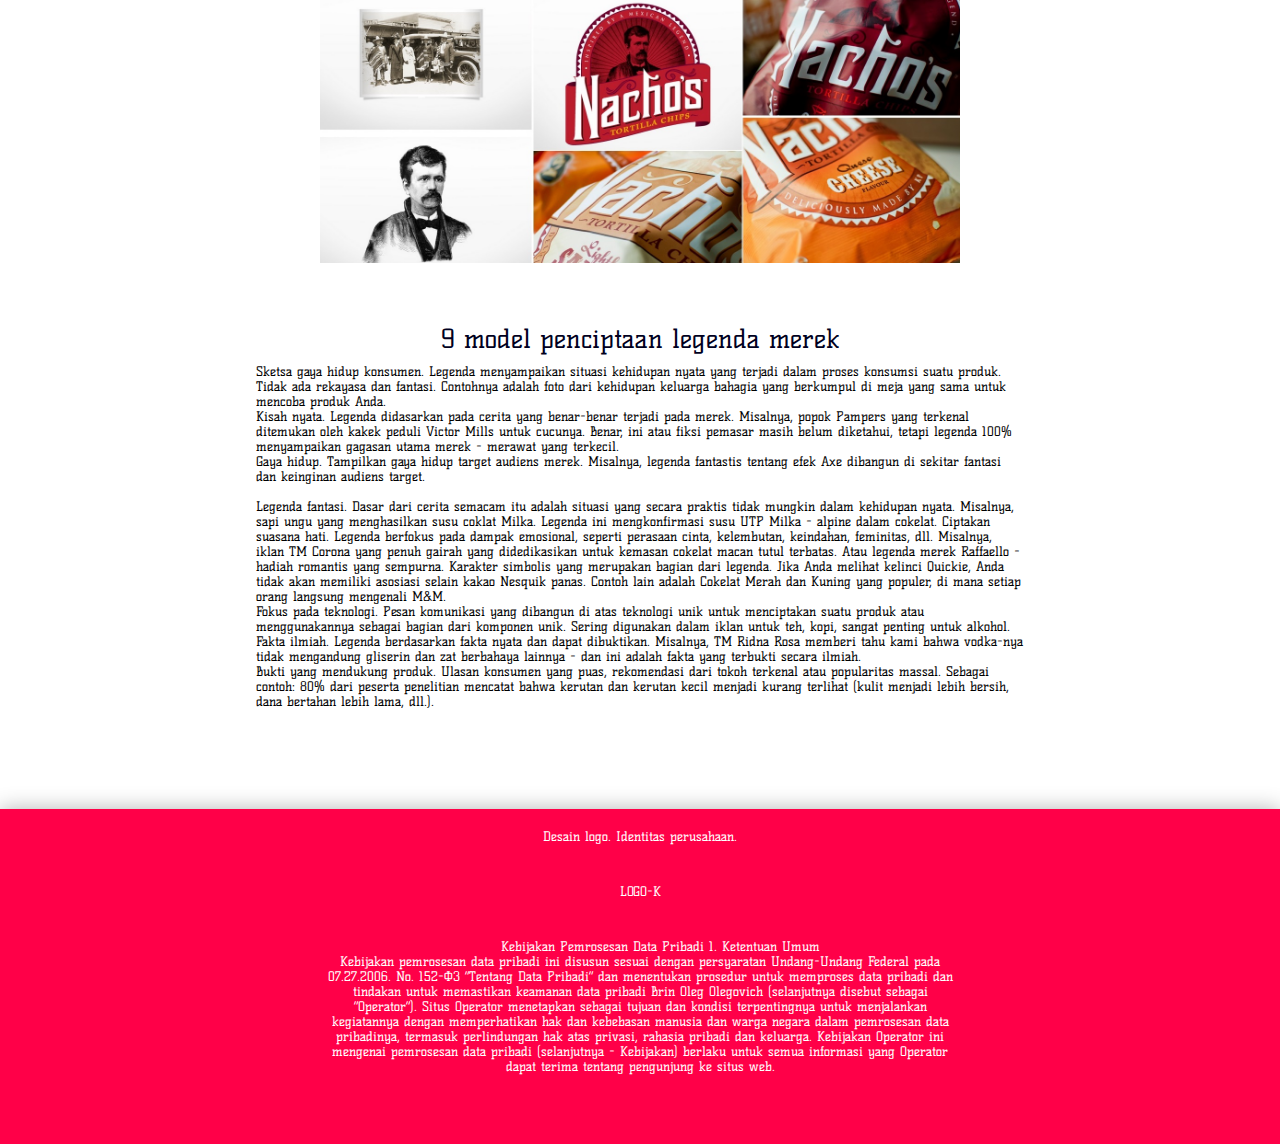
<file: index4.html>
<!DOCTYPE html>
<html lang="en">
<head>
	<meta charset="UTF-8">
	<title>Desain logo. Identitas perusahaan.</title>
	<meta name="viewport" content="width=device-width, initial-scale=1">
	<link rel="stylesheet" href="css/style.css">
	<link href="https://fonts.googleapis.com/css?family=Kelly+Slab&display=swap" rel="stylesheet">
</head>
<body> 
	<header>
		<div class="hea">
			<a href="index.html">
			<h1 style="font-family: 'Kelly Slab', cursive;">Desain logo. Identitas perusahaan.</h1></a>
		</div>
	</header>

	<section class="news">
	<h1> Membuat legenda merek </h1>
<p> <b> Kisah Merek </b> adalah kisah yang menarik tentang produk atau perusahaan. Kehadiran legenda merek membantu memperkuat posisi pasar perusahaan dan meningkatkan penjualan. Anda akan menemukan lebih banyak tentang pengaruh legenda pada perasaan pelanggan, serta 7 contoh legenda merek yang sukses (dari kosmetik hingga mobil) di artikel kami. <br> <br>
<b> Menulis legenda merek memungkinkan: </b> <br> <br>
menekankan proposisi penjualan yang unik; Situs
membentuk "identitas" perusahaan atau merek; <br>
membuat merek menjadi nyata. <br>
Sejarah Merek: <br> <br>
menciptakan hubungan emosional yang kuat antara konsumen dan produk; <br>
meningkatkan loyalitas pelanggan kepada perusahaan; <br>
membedakan perusahaan dari pesaing. Situs
Sejarah Merek Harus: <br> <br>
menjadi menarik; Situs
mematuhi konsep penentuan posisi; <br>
secara harmonis menampilkan proposisi penjualan yang unik; <br>
mempertimbangkan karakteristik audiens target. <br>
Legenda merek dapat dirumuskan baik dalam bentuk verbal maupun dalam bentuk elemen grafis. Menggunakan semua alat untuk menyampaikan legenda kepada konsumen akan memiliki efek terbesar. <br> <br> </p>
<img src="img/59f9598044f34.jpg" alt="">
<h1> Legenda merek: harga tergantung pada faktor-faktor seperti itu </h1>
<p> Tantangan tujuan pemasaran. Jika Anda perlu meningkatkan penjualan secara signifikan dan menempati pangsa pasar yang signifikan, biaya untuk menciptakan legenda merek akan lebih tinggi.
Tingkat persaingan di pasar. Semakin tinggi persaingan, semakin sulit untuk menemukan sesuatu yang baru, untuk menemukan ceruk gratis.
Wilayah tempat produk direncanakan akan dipromosikan. Harga sebuah legenda untuk merek regional lebih rendah daripada untuk semua merek Ukraina. Jika Anda berencana untuk mengekspor ke luar negeri - biayanya akan lebih tinggi. Untuk pasar Eropa atau Asia, penelitian tambahan akan diperlukan, memverifikasi semantik kata-kata, mempelajari spesifikasi internal wilayah, dll. <br> <br>
Setiap proyek bersifat individual. Untuk mengetahui biaya pembuatan legenda merek, dan untuk memahami bagaimana harga terbentuk, klik tombol “menghitung proyek” (sudut kanan atas). Manajer kami akan menghubungi Anda dan mendiskusikan semua detailnya. </p>
<img src="img/59f0647a7b43f.png" alt="">
<h1> Pengembangan legenda merek: tahapan </h1>
<p> Pelajari audiens target. Analis kami akan membuat potret konsumen untuk mempelajari cara berpikirnya, nilai-nilai inti, kebiasaan, stereotip audiens. <br> Contoh: studi konsumen es krim di Ukraina. <br>
Studi tentang pesaing. Kami akan menganalisis legenda merek pesaing Anda untuk mengidentifikasi ceruk gratis. Contoh: analisis platform merek untuk merek teh. <br>
Analisis platform merek. Spesialis pemasaran perusahaan, konstruksi turnkey, cottage akan menciptakan gambaran keseluruhan pro dan kontra dari merek, mempertimbangkan sejarah dan karakteristik utama untuk membentuk citra positif melalui legenda merek. <br>
Penciptaan 5 konsep legenda merek. Pada tahap ini, kami secara langsung mengembangkan cerita yang unik dan menarik, yang akan menjadi legenda merek. Ini akan berisi nilai-nilai dan ide-ide yang penting bagi konsumen potensial dan secara harmonis masuk ke dalam sejarah perusahaan. <br>
Presentasi kepada pelanggan dari 5 konsep dan pilihan salah satunya. <br>
Penyempurnaan akhir dari konsep yang dipilih. <br>
Harus diingat bahwa pengembangan legenda merek tidak mungkin terjadi tanpa konsep posisi yang jelas dan proposisi penjualan yang unik. Berdasarkan elemen-elemen ini, legenda merek sedang dikembangkan. Jika produk Anda belum memiliki konsep penentuan posisi dan USP yang dikembangkan, spesialis perusahaan konstruksi turnkey akan dengan senang hati membantu Anda memecahkan masalah ini. <br>

</p>
<h1> Untuk apa legenda merek? </h1>
<p> Legenda ini adalah versi posisi yang terperinci dan mengungkapkan kualitas unik merek. Sejarah merek digunakan dalam semua komunikasi internal dan eksternal lebih lanjut. Legenda adalah salah satu alat promosi, serta dasar dari konsep periklanan. </p>
<img src="img/59efa59b74fce.jpg" alt="">
<h1> Apa legenda merek itu? </h1>
<p> Tidak ada kriteria dan aturan ketat untuk membuat legenda merek, setiap cerita benar-benar individual.
<br> <br>
Kisah merek dapat didasarkan pada: <br>
fakta sejarah - tradisi berabad-abad, peristiwa sejarah, tempat legendaris, sejarah berdirinya perusahaan, peristiwa penting secara sosial terkait dengan merek; Situs
peristiwa nyata - peristiwa andal yang memengaruhi pembentukan dan pengembangan perusahaan; Situs
sumber luar biasa - kisah menarik fiktif, biasanya terkait dengan asal produk atau perusahaan. </p>
<img src="img/59efa5cc1e299.jpg" alt="">
<h1> 9 model penciptaan legenda merek </h1>
<p> Sketsa gaya hidup konsumen. Legenda menyampaikan situasi kehidupan nyata yang terjadi dalam proses konsumsi suatu produk. Tidak ada rekayasa dan fantasi. Contohnya adalah foto dari kehidupan keluarga bahagia yang berkumpul di meja yang sama untuk mencoba produk Anda. <br>
Kisah nyata. Legenda didasarkan pada cerita yang benar-benar terjadi pada merek. Misalnya, popok Pampers yang terkenal ditemukan oleh kakek peduli Victor Mills untuk cucunya. Benar, ini atau fiksi pemasar masih belum diketahui, tetapi legenda 100% menyampaikan gagasan utama merek - merawat yang terkecil. <br>
Gaya hidup. Tampilkan gaya hidup target audiens merek. Misalnya, legenda fantastis tentang efek Axe dibangun di sekitar fantasi dan keinginan audiens target. <br> <br>
Legenda fantasi. Dasar dari cerita semacam itu adalah situasi yang secara praktis tidak mungkin dalam kehidupan nyata. Misalnya, sapi ungu yang menghasilkan susu coklat Milka. Legenda ini mengkonfirmasi susu UTP Milka - alpine dalam cokelat.
Ciptakan suasana hati. Legenda berfokus pada dampak emosional, seperti perasaan cinta, kelembutan, keindahan, feminitas, dll. Misalnya, iklan TM Corona yang penuh gairah yang didedikasikan untuk kemasan cokelat macan tutul terbatas. Atau legenda merek Raffaello - hadiah romantis yang sempurna.
Karakter simbolis yang merupakan bagian dari legenda. Jika Anda melihat kelinci Quickie, Anda tidak akan memiliki asosiasi selain kakao Nesquik panas. Contoh lain adalah Cokelat Merah dan Kuning yang populer, di mana setiap orang langsung mengenali M&M. <br>
Fokus pada teknologi. Pesan komunikasi yang dibangun di atas teknologi unik untuk menciptakan suatu produk atau menggunakannya sebagai bagian dari komponen unik. Sering digunakan dalam iklan untuk teh, kopi, sangat penting untuk alkohol. <br>
Fakta ilmiah. Legenda berdasarkan fakta nyata dan dapat dibuktikan. Misalnya, TM Ridna Rosa memberi tahu kami bahwa vodka-nya tidak mengandung gliserin dan zat berbahaya lainnya - dan ini adalah fakta yang terbukti secara ilmiah. <br>
Bukti yang mendukung produk. Ulasan konsumen yang puas, rekomendasi dari tokoh terkenal atau popularitas massal. Sebagai contoh: 80% dari peserta penelitian mencatat bahwa kerutan dan kerutan kecil menjadi kurang terlihat (kulit menjadi lebih bersih, dana bertahan lebih lama, dll.). </p>
</section>


		<footer>
		<div class="foo">
		<p>Desain logo. Identitas perusahaan.</p>
        <p>LOGO-K</p>
        <p>
        Kebijakan Pemrosesan Data Pribadi
1. Ketentuan Umum <br>
Kebijakan pemrosesan data pribadi ini disusun sesuai dengan persyaratan Undang-Undang Federal pada 07.27.2006. No. 152-ФЗ “Tentang Data Pribadi” dan menentukan prosedur untuk memproses data pribadi dan tindakan untuk memastikan keamanan data pribadi Brin Oleg Olegovich (selanjutnya disebut sebagai “Operator”). Situs
Operator menetapkan sebagai tujuan dan kondisi terpentingnya untuk menjalankan kegiatannya dengan memperhatikan hak dan kebebasan manusia dan warga negara dalam pemrosesan data pribadinya, termasuk perlindungan hak atas privasi, rahasia pribadi dan keluarga.
Kebijakan Operator ini mengenai pemrosesan data pribadi (selanjutnya - Kebijakan) berlaku untuk semua informasi yang Operator dapat terima tentang pengunjung ke situs web.
 
        </p>
		</div>
		</footer>
</body>
</html>
</file>
<file: css/style.css>
*{
	font-family: 'Kelly Slab', cursive;
	text-decoration: none;
	margin: 0;
	padding: 0;

}

h1{
	color: white;	
	transition: all 0.5;
	font-weight: normal;

}
h2{
	text-align: center;
	font-size: 2vmax;
}


section{
	width: 60vmax;
	margin: 0 auto;
	background: white;
	border-radius: 5px;
	padding-bottom: 100px;
	padding-top: 50px;

}


.hea{
	width: 100%;
	height: 8vh;
	display: flex;
	margin: 0 auto;
	justify-content: space-around;
	background: #ff0048;
	margin-bottom: 50px;
	
	
	align-items: center;
	box-shadow: 0px 0px 20px 0px rgba(0,0,0,0.3);
}
.hea .sa{
	width: 70%;	
	display: flex;
	justify-content: space-around;
	
}

.hea h1{
	font-size: 2vmax;
	font-family: 'Russo One', sans-serif;
	font-weight: normal;


}


footer{
	width: auto;
	height: auto;
	background: #ff0048;
	margin: 0;
	padding: 0;
	box-shadow: 0px 0px 20px 0px rgba(0,0,0,0.3);
	padding-bottom: 50px;
	margin-top: 50px;
}
.foo{
	width: 50vmax;
	margin: 0 auto;
	display: flex;
	justify-content: center;
	flex-wrap: wrap;

	}
.foo p,.foo span{

	text-align: center;
	display: flex;
	justify-content: center;
	padding: 0;
	flex-basis: 100%;
	margin-top: 20px;
	margin-bottom: 20px;
	color:white;
}
.news{
	width: 60vmax;
	background: white;
	border-radius: 20px;
	margin: 0 auto;
	
	display: flex;
	justify-content: center;
	height: auto;
	padding-top: 50px;
	padding-bottom: 50px;
	flex-wrap: wrap;
	margin-bottom: 50px;
}

.news h1{
	font-size: 2vmax;
	padding: 10px;
	color: #00001e;	
}
.inf{
	color:white;
	background: #00001e;
	font-size: 20px;
	width: 90%;
	margin: 0 auto;
	border-radius: 5px;
	margin-bottom: 50px;	
}


.img{
	display: flex;	

	flex-wrap: wrap;
}
.img img{
	padding: 10px;	
	width: 30%;
	flex-basis: 40%;

	height: auto;
	
}
.bbb{
	flex-basis: 50%;
}
.inform h1 {
	text-align: center;
}
.sov{
	width: 70vmax;
	display: block;	
	margin: 0 auto;
	
}
.sov h1 {
	color:black;
	text-align: center;
	margin-top: 60px;
	
}
.sov div{
	display: block;
	margin: 0 auto;
}
.sov a{
	width: 2vmax;
	display: flex;
	justify-content: center;
	padding: 20px;
	margin: 0 auto;
	color:white;
	background: black;
	margin-top: 30px;

}
.ss{
	flex-basis: 100%;
	margin: 0 auto;
}
.in , .foo{
	width: 50vmax;
}
.in p{
	margin-top: 50px;
	font-size: 1vw;

}
.boo{
	width: 50px;
	height: 50px;
	border-radius: 100px;
	background: #ff0048;
	display: flex;
	align-items: center;

}
.bob{
	margin-top: 100px;
	display: flex;

}
.a{
	display: flex;
	align-items: center;
}
.a a{
	color:black;
	font-size: 2.5vmax;
	margin-left: 100px;

}
.a b{
	color:red;
}
.image{
	width: 50vmax;
	margin: 0 auto;
	display: block;
	margin-top: 100px;
	
}
.image img{
	width: 100%;
	display: block;
	margin: 0 auto;
}
.news img{
	margin-top: 50px;
	margin-bottom: 50px;
	width: 50vmax;
}
p{
	font-size: 1vmax;
}
</file>
